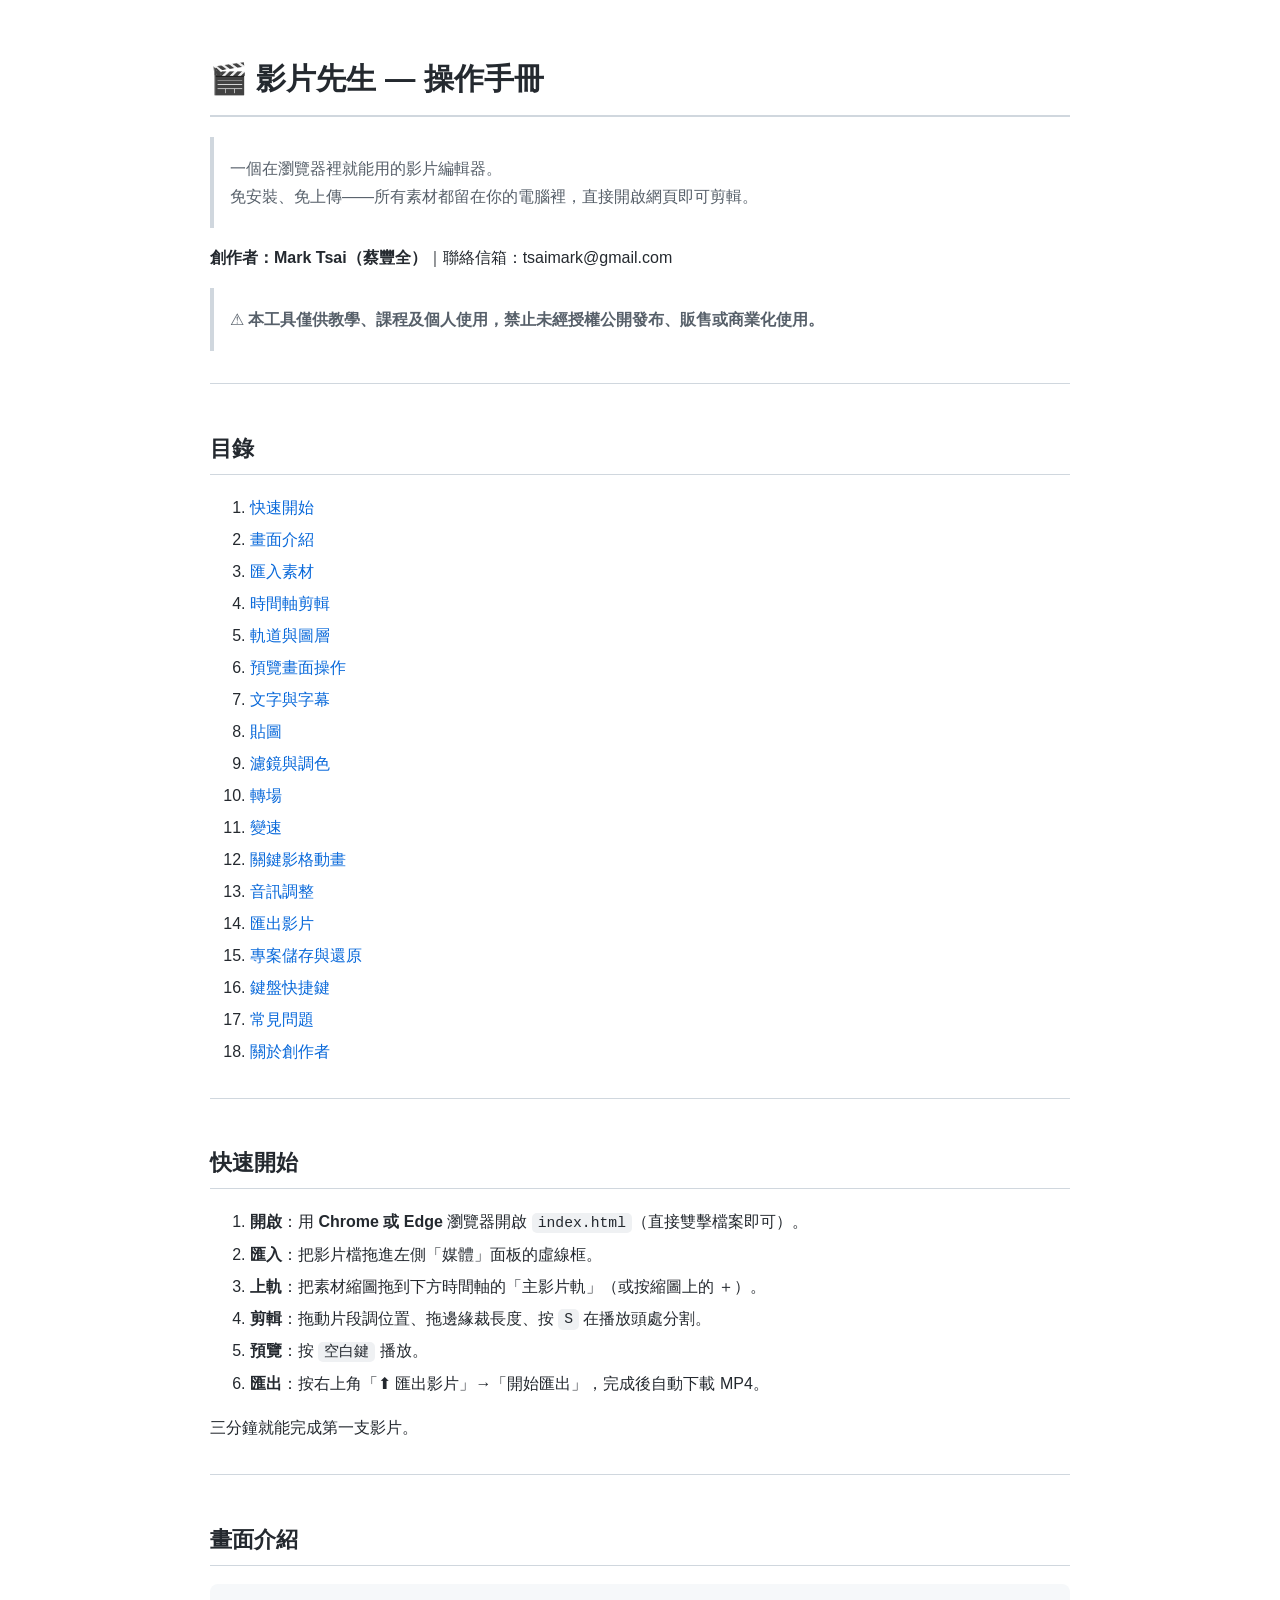
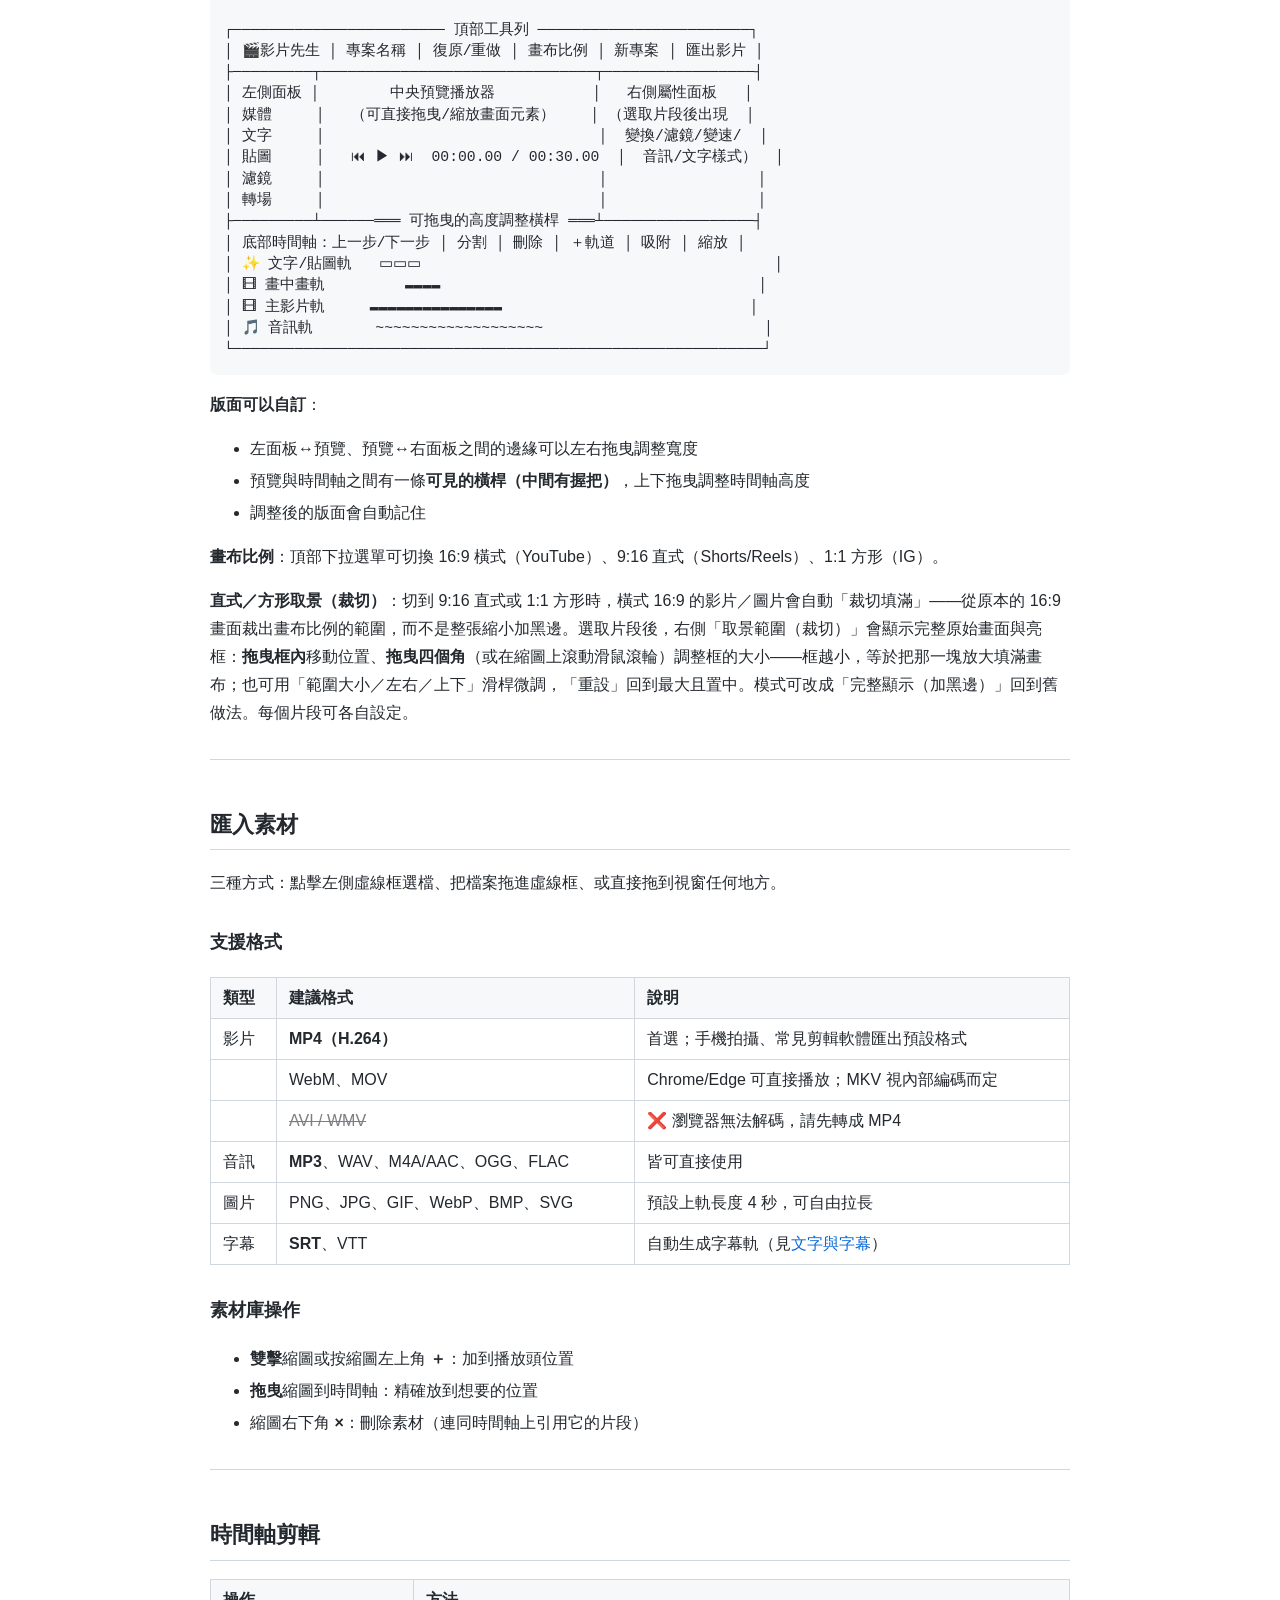
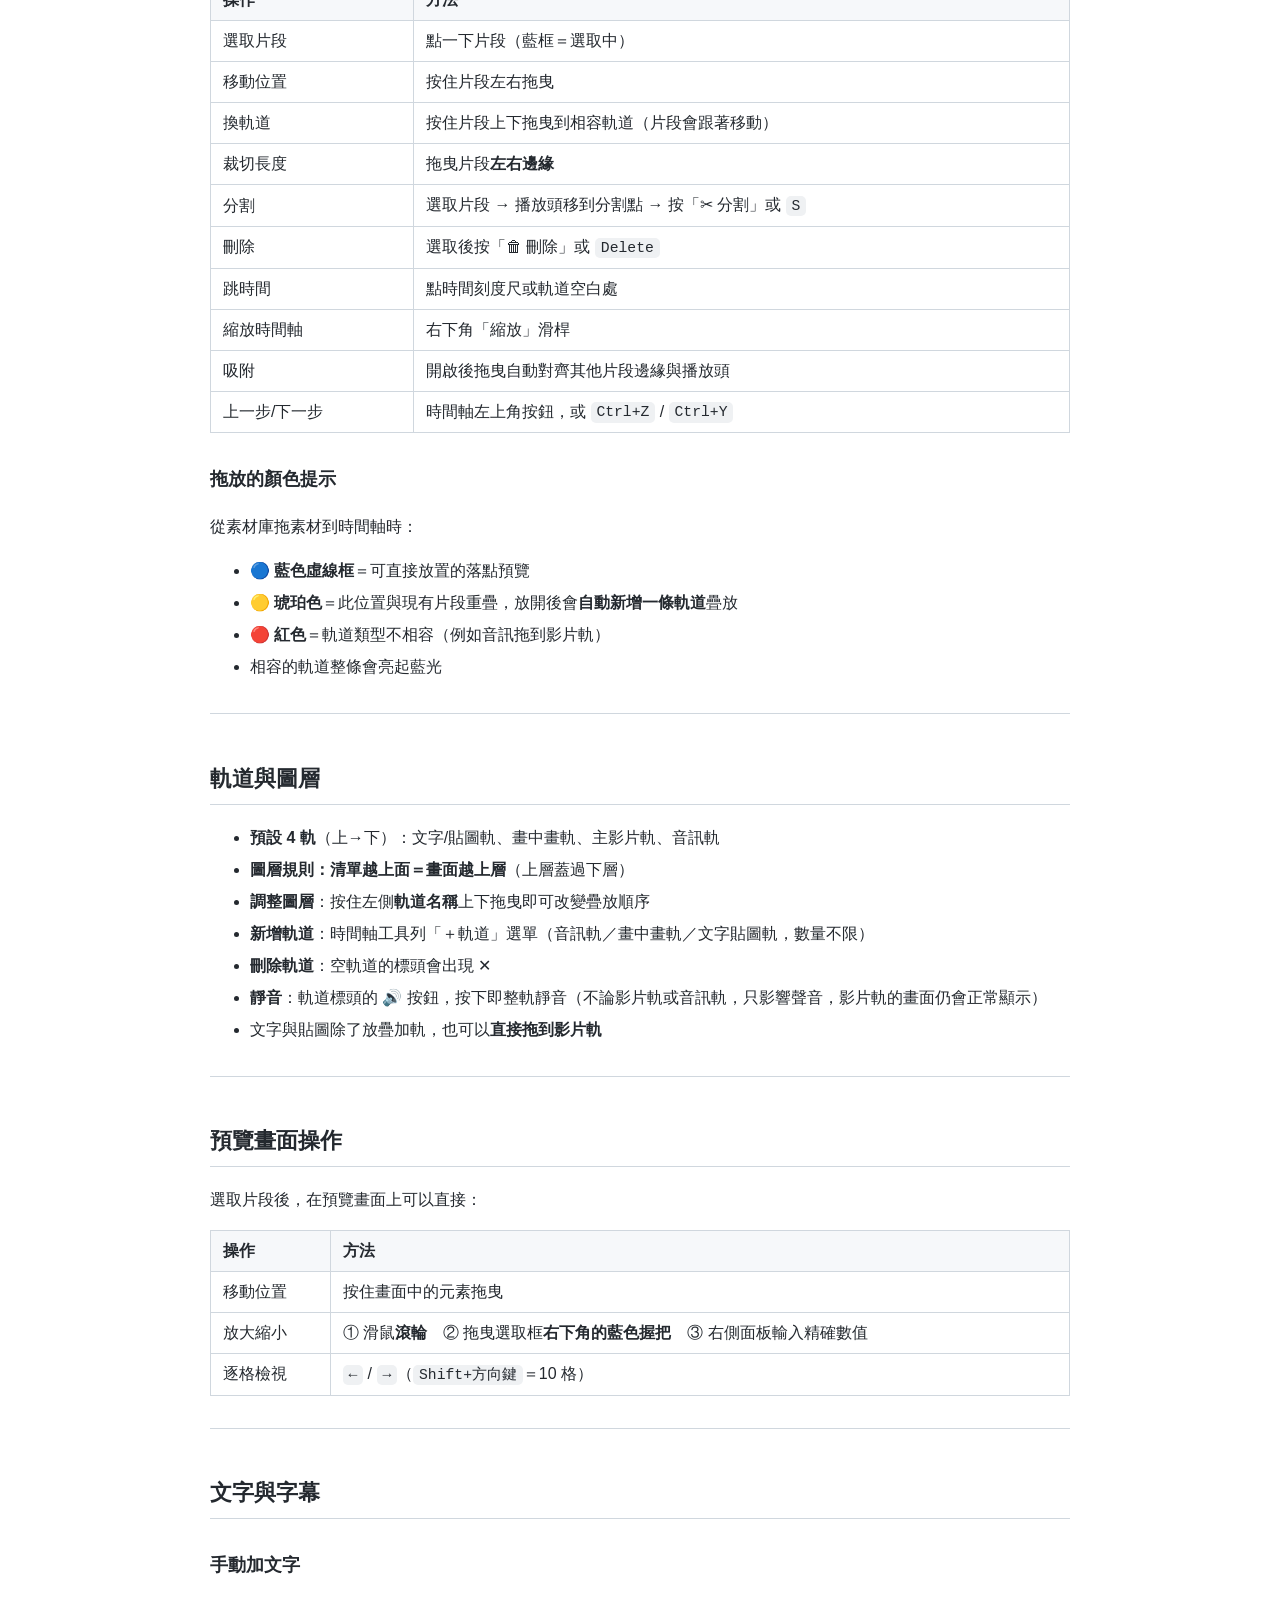
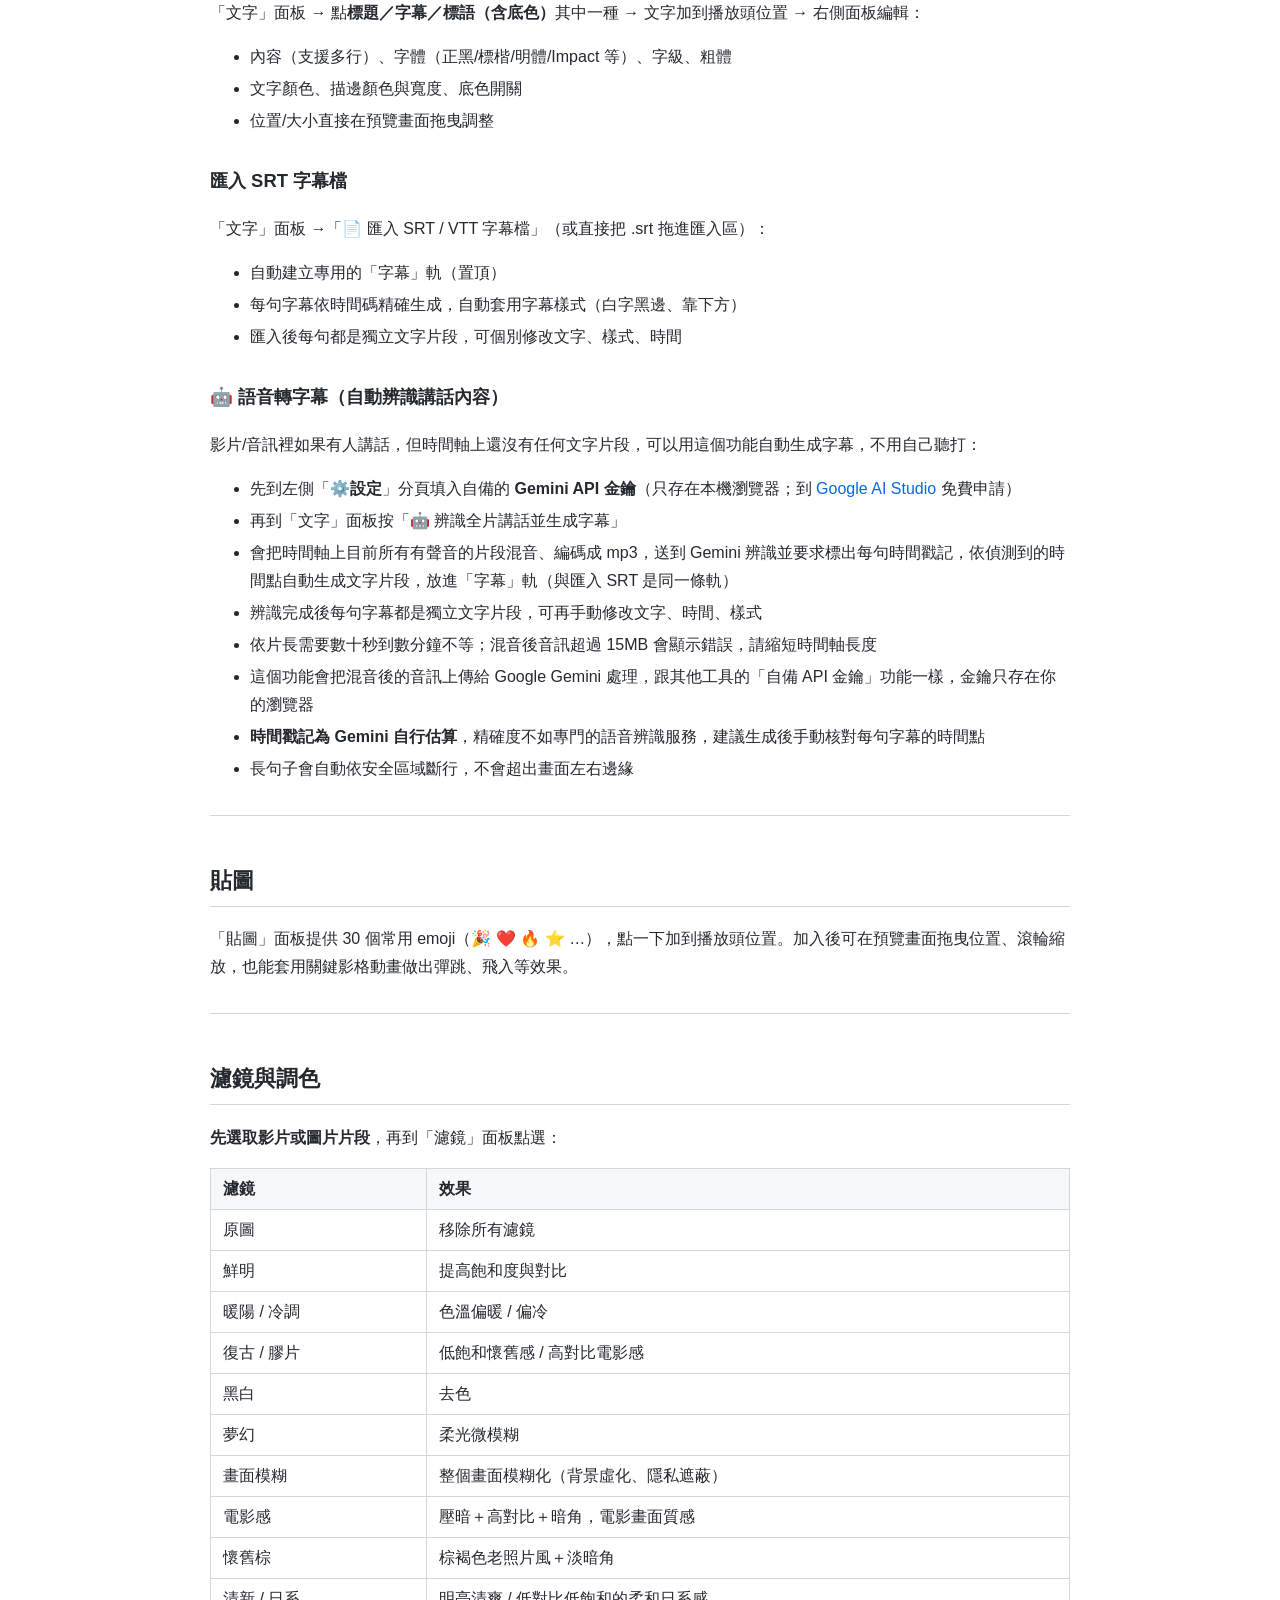
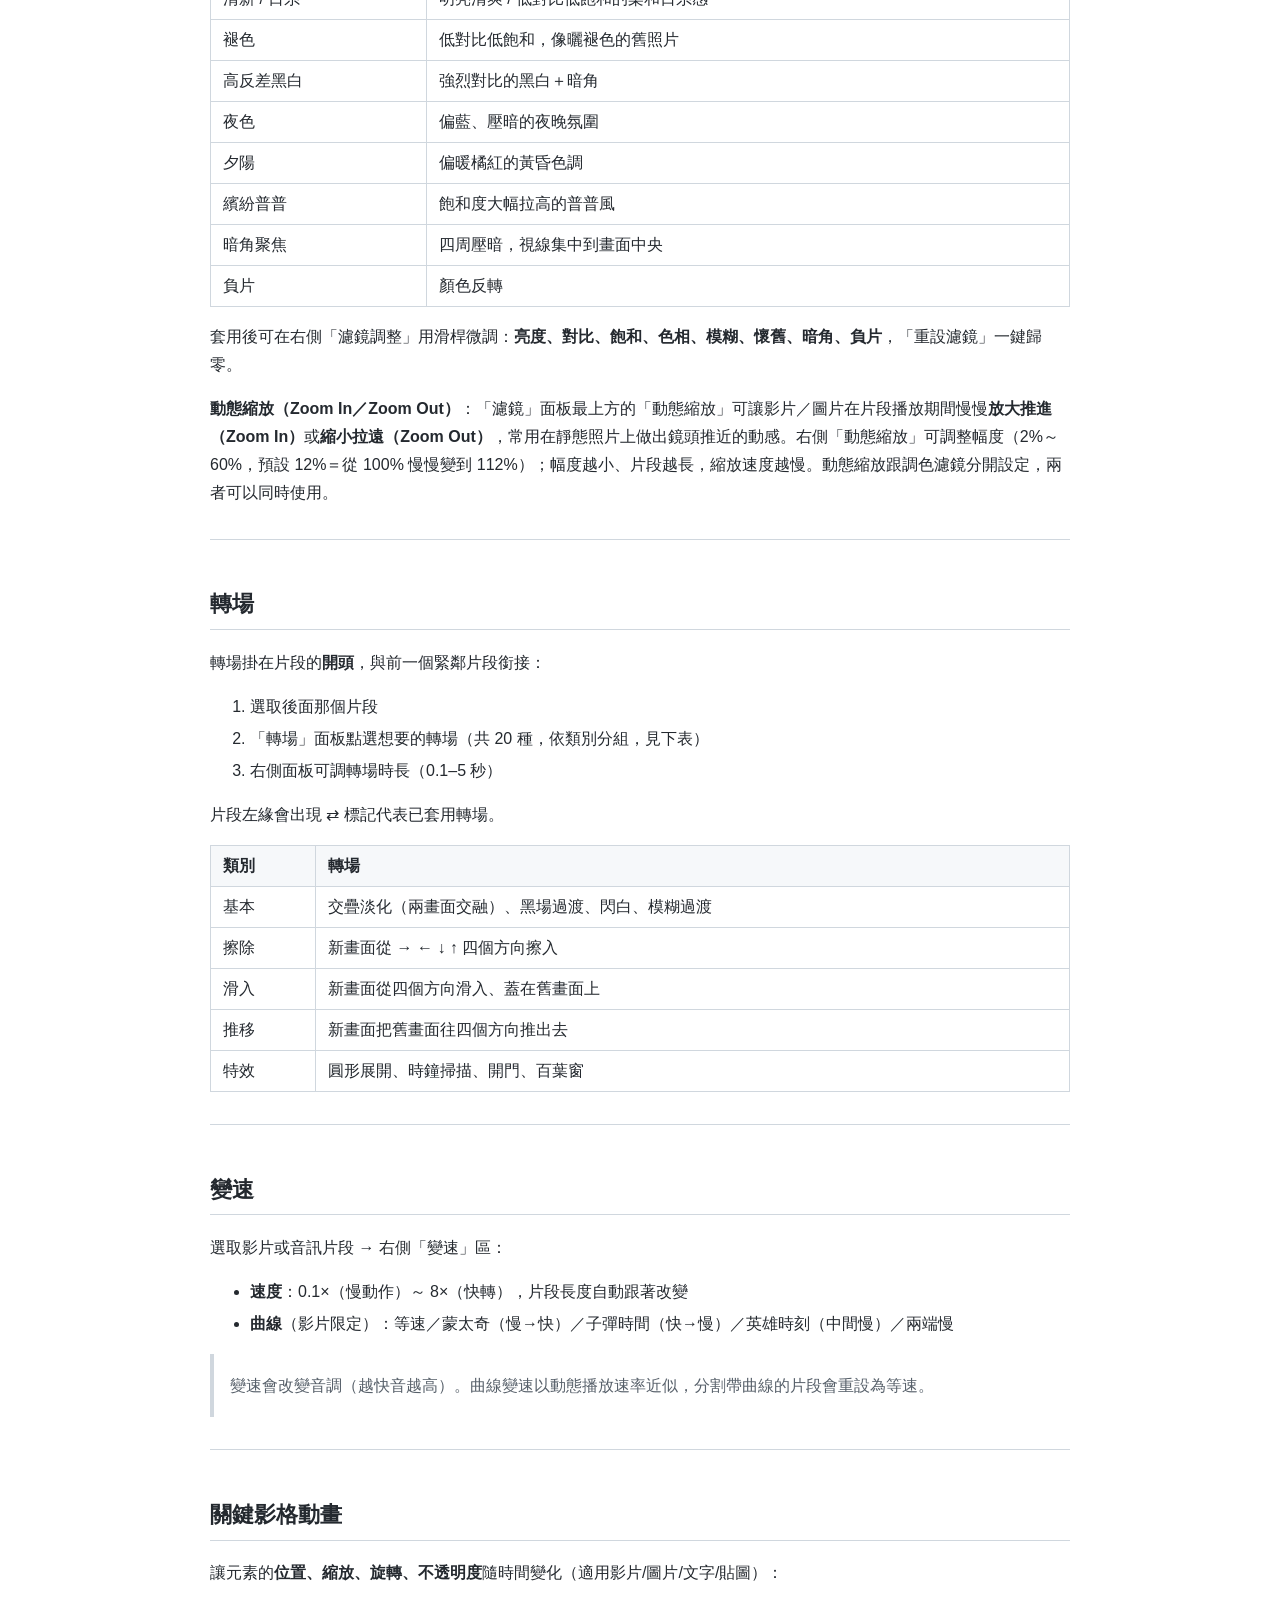
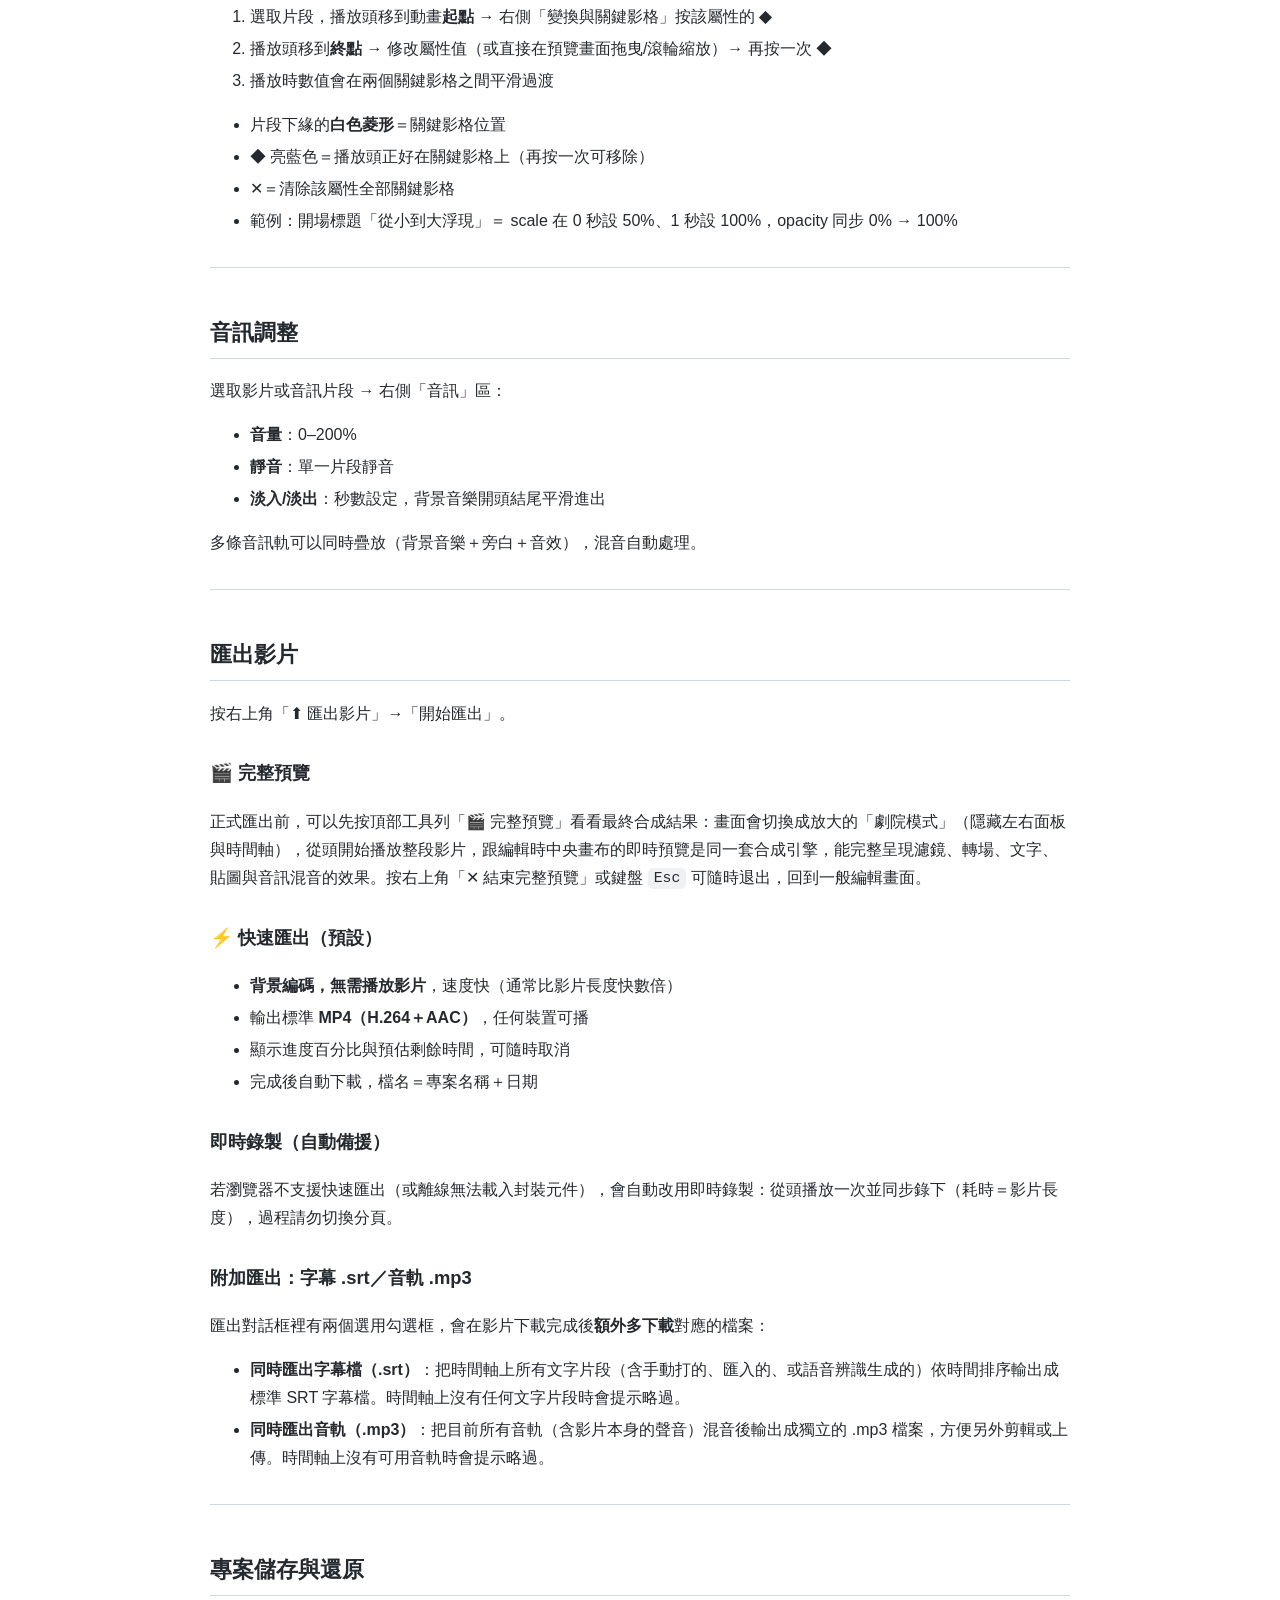
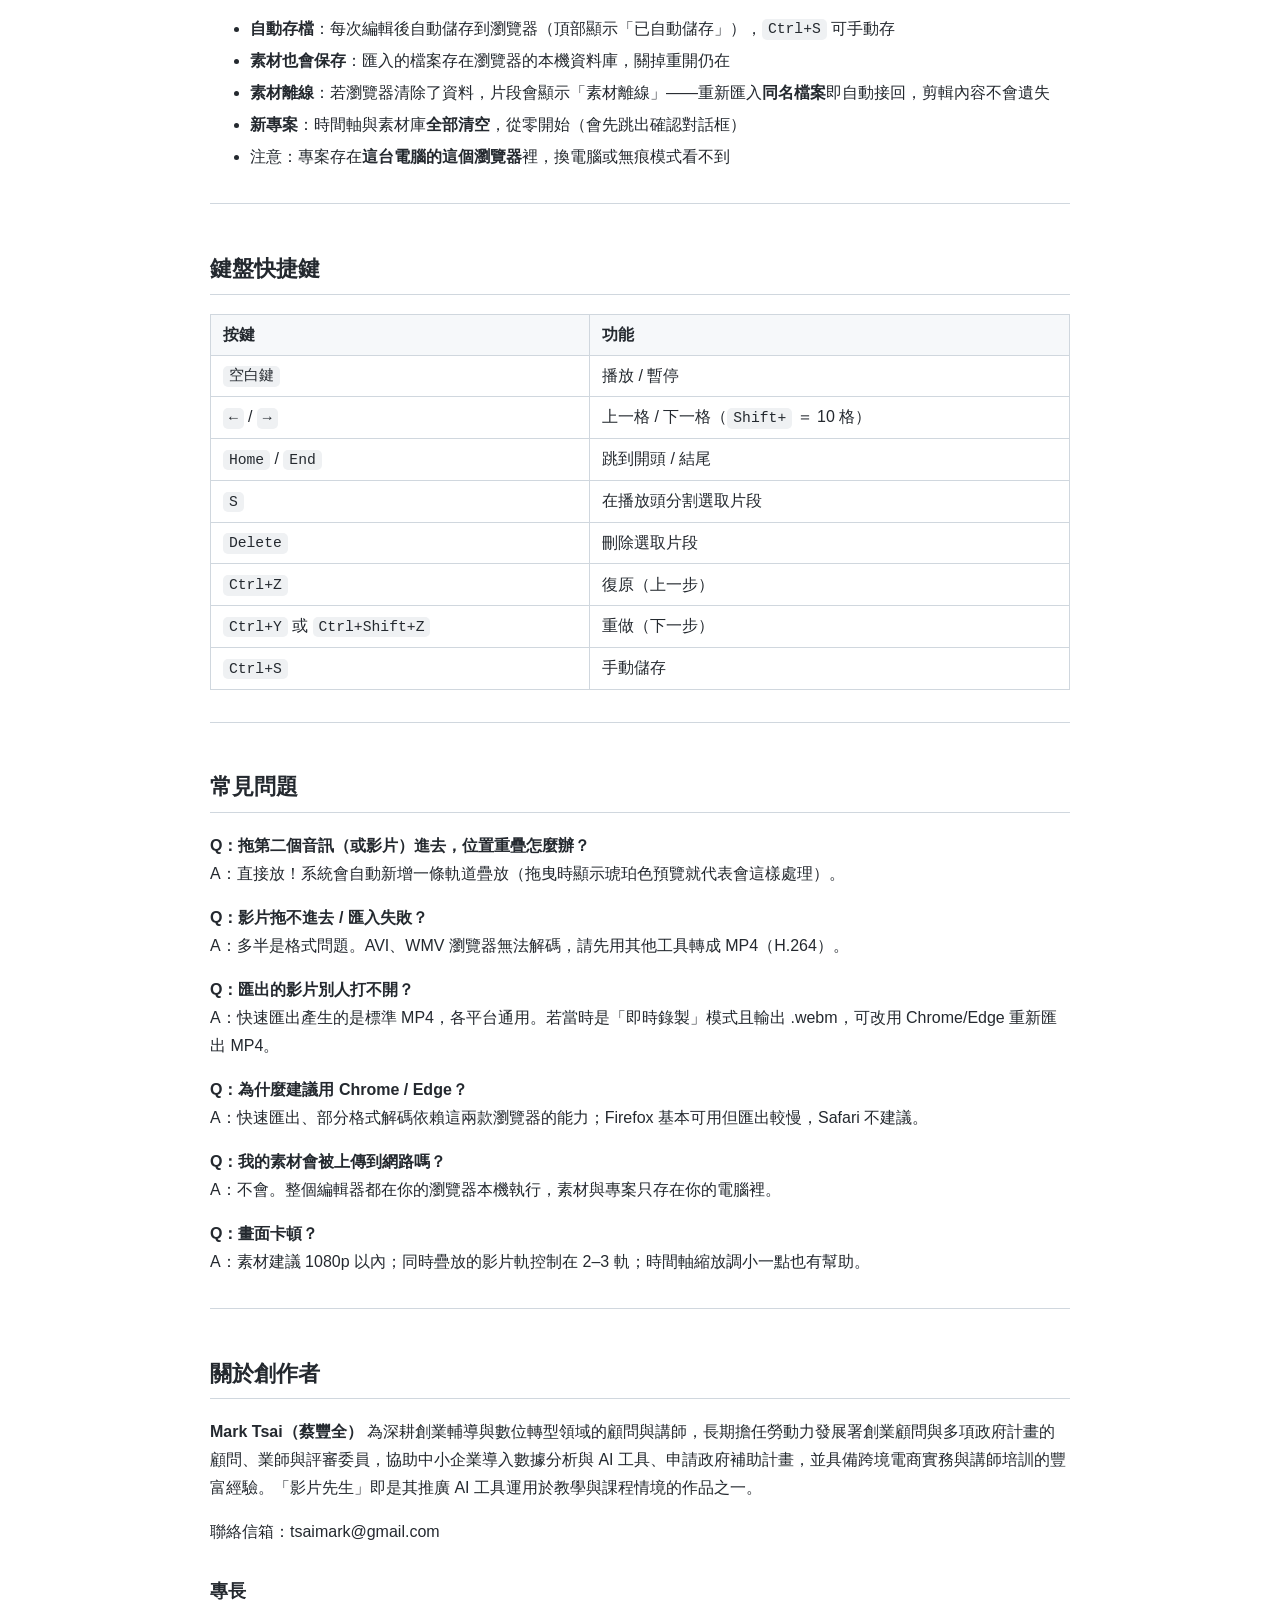
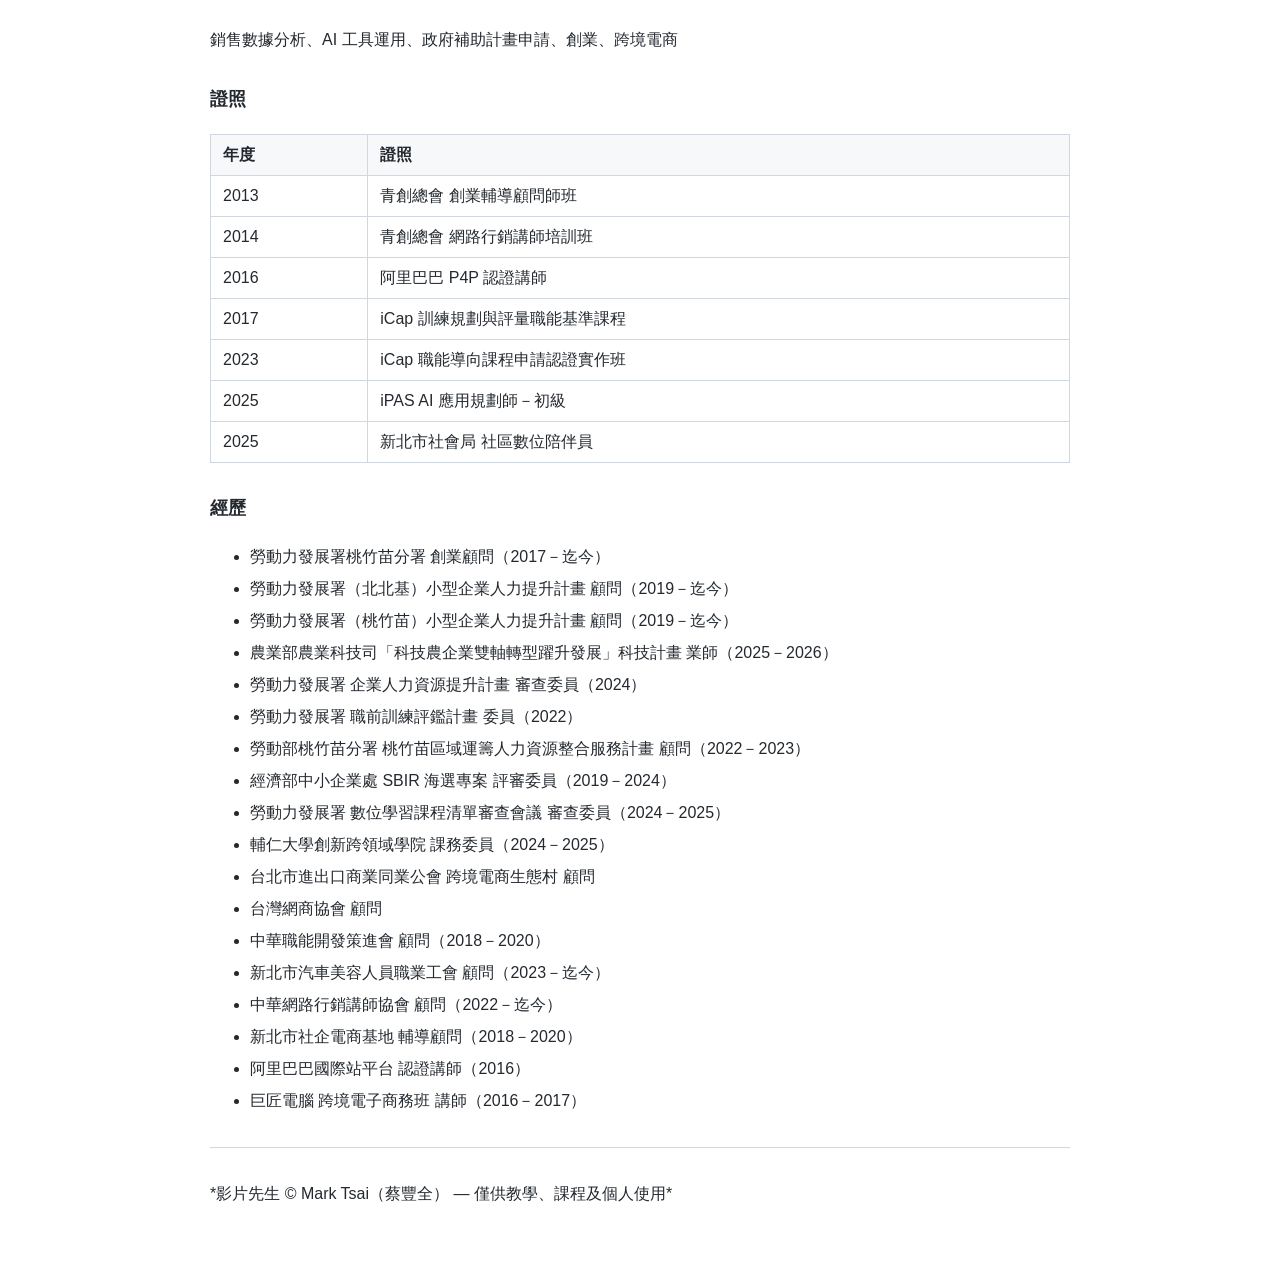
<file: manual.html>
<!DOCTYPE html>
<html lang="zh-Hant">
<head>
<meta charset="UTF-8">
<meta name="viewport" content="width=device-width, initial-scale=1">
<title>影片先生 — 操作手冊</title>
<style>
:root{color-scheme:light dark}
body{font-family:"Microsoft JhengHei","Noto Sans TC",sans-serif;line-height:1.75;
  max-width:860px;margin:0 auto;padding:32px 20px 60px;color:#24292f;background:#fff}
@media (prefers-color-scheme:dark){body{color:#e6edf3;background:#0d1117}
  table th{background:#21262d}code{background:#343942}pre{background:#161b22}
  blockquote{border-color:#3b434b;color:#9da7b3}hr{border-color:#30363d}
  table td,table th{border-color:#30363d}a{color:#58a6ff}}
h1{font-size:1.9em;border-bottom:2px solid #d0d7de;padding-bottom:.3em}
h2{font-size:1.4em;border-bottom:1px solid #d0d7de;padding-bottom:.25em;margin-top:2em}
h3{font-size:1.15em;margin-top:1.6em}
a{color:#0969da;text-decoration:none}a:hover{text-decoration:underline}
code{background:#eff1f3;padding:.15em .4em;border-radius:5px;font-size:.92em;
  font-family:Consolas,monospace}
pre{background:#f6f8fa;padding:14px;border-radius:8px;overflow-x:auto;line-height:1.45}
pre code{background:none;padding:0}
blockquote{border-left:4px solid #d0d7de;margin:0;padding:.1em 1em;color:#57606a}
table{border-collapse:collapse;width:100%;margin:1em 0}
table td,table th{border:1px solid #d0d7de;padding:6px 12px;text-align:left}
table th{background:#f6f8fa}
hr{border:none;border-top:1px solid #d0d7de;margin:2em 0}
del{opacity:.6}
li{margin:.25em 0}
</style>
</head>
<body>
<h1 id="-影片先生--操作手冊">🎬 影片先生 — 操作手冊</h1>
<blockquote><p>一個在瀏覽器裡就能用的影片編輯器。<br>免安裝、免上傳——所有素材都留在你的電腦裡，直接開啟網頁即可剪輯。</p></blockquote>
<p><strong>創作者：Mark Tsai（蔡豐全）</strong>｜聯絡信箱：tsaimark@gmail.com</p>
<blockquote><p>⚠ <strong>本工具僅供教學、課程及個人使用，禁止未經授權公開發布、販售或商業化使用。</strong></p></blockquote>
<hr>
<h2 id="目錄">目錄</h2>
<ol>
<li><a href="#快速開始">快速開始</a></li>
<li><a href="#畫面介紹">畫面介紹</a></li>
<li><a href="#匯入素材">匯入素材</a></li>
<li><a href="#時間軸剪輯">時間軸剪輯</a></li>
<li><a href="#軌道與圖層">軌道與圖層</a></li>
<li><a href="#預覽畫面操作">預覽畫面操作</a></li>
<li><a href="#文字與字幕">文字與字幕</a></li>
<li><a href="#貼圖">貼圖</a></li>
<li><a href="#濾鏡與調色">濾鏡與調色</a></li>
<li><a href="#轉場">轉場</a></li>
<li><a href="#變速">變速</a></li>
<li><a href="#關鍵影格動畫">關鍵影格動畫</a></li>
<li><a href="#音訊調整">音訊調整</a></li>
<li><a href="#匯出影片">匯出影片</a></li>
<li><a href="#專案儲存與還原">專案儲存與還原</a></li>
<li><a href="#鍵盤快捷鍵">鍵盤快捷鍵</a></li>
<li><a href="#常見問題">常見問題</a></li>
<li><a href="#關於創作者">關於創作者</a></li>
</ol>
<hr>
<h2 id="快速開始">快速開始</h2>
<ol>
<li><strong>開啟</strong>：用 <strong>Chrome 或 Edge</strong> 瀏覽器開啟 <code>index.html</code>（直接雙擊檔案即可）。</li>
<li><strong>匯入</strong>：把影片檔拖進左側「媒體」面板的虛線框。</li>
<li><strong>上軌</strong>：把素材縮圖拖到下方時間軸的「主影片軌」（或按縮圖上的 ＋）。</li>
<li><strong>剪輯</strong>：拖動片段調位置、拖邊緣裁長度、按 <code>S</code> 在播放頭處分割。</li>
<li><strong>預覽</strong>：按 <code>空白鍵</code> 播放。</li>
<li><strong>匯出</strong>：按右上角「⬆ 匯出影片」→「開始匯出」，完成後自動下載 MP4。</li>
</ol>
<p>三分鐘就能完成第一支影片。</p>
<hr>
<h2 id="畫面介紹">畫面介紹</h2>
<pre><code>
┌──────────────────────── 頂部工具列 ────────────────────────┐
│ 🎬影片先生 │ 專案名稱 │ 復原/重做 │ 畫布比例 │ 新專案 │ 匯出影片 │
├─────────┬───────────────────────────────┬─────────────────┤
│ 左側面板 │        中央預覽播放器           │   右側屬性面板   │
│ 媒體     │   （可直接拖曳/縮放畫面元素）    │ （選取片段後出現  │
│ 文字     │                               │  變換/濾鏡/變速/  │
│ 貼圖     │   ⏮ ▶ ⏭  00:00.00 / 00:30.00  │  音訊/文字樣式）  │
│ 濾鏡     │                               │                 │
│ 轉場     │                               │                 │
├─────────┴──────═══ 可拖曳的高度調整橫桿 ═══┴─────────────────┤
│ 底部時間軸：上一步/下一步 │ 分割 │ 刪除 │ ＋軌道 │ 吸附 │ 縮放 │
│ ✨ 文字/貼圖軌   ▭▭▭                                        │
│ 🎞 畫中畫軌         ▬▬▬▬                                    │
│ 🎞 主影片軌     ▬▬▬▬▬▬▬▬▬▬▬▬▬▬▬                            │
│ 🎵 音訊軌       ~~~~~~~~~~~~~~~~~~~                         │
└────────────────────────────────────────────────────────────┘
</code></pre>
<p><strong>版面可以自訂</strong>：</p>
<ul>
<li>左面板↔預覽、預覽↔右面板之間的邊緣可以左右拖曳調整寬度</li>
<li>預覽與時間軸之間有一條<strong>可見的橫桿（中間有握把）</strong>，上下拖曳調整時間軸高度</li>
<li>調整後的版面會自動記住</li>
</ul>
<p><strong>畫布比例</strong>：頂部下拉選單可切換 16:9 橫式（YouTube）、9:16 直式（Shorts/Reels）、1:1 方形（IG）。</p>
<p><strong>直式／方形取景（裁切）</strong>：切到 9:16 直式或 1:1 方形時，橫式 16:9 的影片／圖片會自動「裁切填滿」——從原本的 16:9 畫面裁出畫布比例的範圍，而不是整張縮小加黑邊。選取片段後，右側「取景範圍（裁切）」會顯示完整原始畫面與亮框：<strong>拖曳框內</strong>移動位置、<strong>拖曳四個角</strong>（或在縮圖上滾動滑鼠滾輪）調整框的大小——框越小，等於把那一塊放大填滿畫布；也可用「範圍大小／左右／上下」滑桿微調，「重設」回到最大且置中。模式可改成「完整顯示（加黑邊）」回到舊做法。每個片段可各自設定。</p>
<hr>
<h2 id="匯入素材">匯入素材</h2>
<p>三種方式：點擊左側虛線框選檔、把檔案拖進虛線框、或直接拖到視窗任何地方。</p>
<h3 id="支援格式">支援格式</h3>
<table>
<thead><tr><th>類型</th><th>建議格式</th><th>說明</th></tr></thead>
<tbody>
<tr><td>影片</td><td><strong>MP4（H.264）</strong></td><td>首選；手機拍攝、常見剪輯軟體匯出預設格式</td></tr>
<tr><td></td><td>WebM、MOV</td><td>Chrome/Edge 可直接播放；MKV 視內部編碼而定</td></tr>
<tr><td></td><td><del>AVI / WMV</del></td><td>❌ 瀏覽器無法解碼，請先轉成 MP4</td></tr>
<tr><td>音訊</td><td><strong>MP3</strong>、WAV、M4A/AAC、OGG、FLAC</td><td>皆可直接使用</td></tr>
<tr><td>圖片</td><td>PNG、JPG、GIF、WebP、BMP、SVG</td><td>預設上軌長度 4 秒，可自由拉長</td></tr>
<tr><td>字幕</td><td><strong>SRT</strong>、VTT</td><td>自動生成字幕軌（見<a href="#文字與字幕">文字與字幕</a>）</td></tr>
</tbody></table>
<h3 id="素材庫操作">素材庫操作</h3>
<ul>
<li><strong>雙擊</strong>縮圖或按縮圖左上角 <strong>＋</strong>：加到播放頭位置</li>
<li><strong>拖曳</strong>縮圖到時間軸：精確放到想要的位置</li>
<li>縮圖右下角 <strong>×</strong>：刪除素材（連同時間軸上引用它的片段）</li>
</ul>
<hr>
<h2 id="時間軸剪輯">時間軸剪輯</h2>
<table>
<thead><tr><th>操作</th><th>方法</th></tr></thead>
<tbody>
<tr><td>選取片段</td><td>點一下片段（藍框＝選取中）</td></tr>
<tr><td>移動位置</td><td>按住片段左右拖曳</td></tr>
<tr><td>換軌道</td><td>按住片段上下拖曳到相容軌道（片段會跟著移動）</td></tr>
<tr><td>裁切長度</td><td>拖曳片段<strong>左右邊緣</strong></td></tr>
<tr><td>分割</td><td>選取片段 → 播放頭移到分割點 → 按「✂ 分割」或 <code>S</code></td></tr>
<tr><td>刪除</td><td>選取後按「🗑 刪除」或 <code>Delete</code></td></tr>
<tr><td>跳時間</td><td>點時間刻度尺或軌道空白處</td></tr>
<tr><td>縮放時間軸</td><td>右下角「縮放」滑桿</td></tr>
<tr><td>吸附</td><td>開啟後拖曳自動對齊其他片段邊緣與播放頭</td></tr>
<tr><td>上一步/下一步</td><td>時間軸左上角按鈕，或 <code>Ctrl+Z</code> / <code>Ctrl+Y</code></td></tr>
</tbody></table>
<h3 id="拖放的顏色提示">拖放的顏色提示</h3>
<p>從素材庫拖素材到時間軸時：</p>
<ul>
<li>🔵 <strong>藍色虛線框</strong>＝可直接放置的落點預覽</li>
<li>🟡 <strong>琥珀色</strong>＝此位置與現有片段重疊，放開後會<strong>自動新增一條軌道</strong>疊放</li>
<li>🔴 <strong>紅色</strong>＝軌道類型不相容（例如音訊拖到影片軌）</li>
<li>相容的軌道整條會亮起藍光</li>
</ul>
<hr>
<h2 id="軌道與圖層">軌道與圖層</h2>
<ul>
<li><strong>預設 4 軌</strong>（上→下）：文字/貼圖軌、畫中畫軌、主影片軌、音訊軌</li>
<li><strong>圖層規則：清單越上面＝畫面越上層</strong>（上層蓋過下層）</li>
<li><strong>調整圖層</strong>：按住左側<strong>軌道名稱</strong>上下拖曳即可改變疊放順序</li>
<li><strong>新增軌道</strong>：時間軸工具列「＋軌道」選單（音訊軌／畫中畫軌／文字貼圖軌，數量不限）</li>
<li><strong>刪除軌道</strong>：空軌道的標頭會出現 ✕</li>
<li><strong>靜音</strong>：軌道標頭的 🔊 按鈕，按下即整軌靜音（不論影片軌或音訊軌，只影響聲音，影片軌的畫面仍會正常顯示）</li>
<li>文字與貼圖除了放疊加軌，也可以<strong>直接拖到影片軌</strong></li>
</ul>
<hr>
<h2 id="預覽畫面操作">預覽畫面操作</h2>
<p>選取片段後，在預覽畫面上可以直接：</p>
<table>
<thead><tr><th>操作</th><th>方法</th></tr></thead>
<tbody>
<tr><td>移動位置</td><td>按住畫面中的元素拖曳</td></tr>
<tr><td>放大縮小</td><td>① 滑鼠<strong>滾輪</strong>　② 拖曳選取框<strong>右下角的藍色握把</strong>　③ 右側面板輸入精確數值</td></tr>
<tr><td>逐格檢視</td><td><code>←</code> / <code>→</code>（<code>Shift+方向鍵</code>＝10 格）</td></tr>
</tbody></table>
<hr>
<h2 id="文字與字幕">文字與字幕</h2>
<h3 id="手動加文字">手動加文字</h3>
<p>「文字」面板 → 點<strong>標題／字幕／標語（含底色）</strong>其中一種 → 文字加到播放頭位置 → 右側面板編輯：</p>
<ul>
<li>內容（支援多行）、字體（正黑/標楷/明體/Impact 等）、字級、粗體</li>
<li>文字顏色、描邊顏色與寬度、底色開關</li>
<li>位置/大小直接在預覽畫面拖曳調整</li>
</ul>
<h3 id="匯入-srt-字幕檔">匯入 SRT 字幕檔</h3>
<p>「文字」面板 →「📄 匯入 SRT / VTT 字幕檔」（或直接把 .srt 拖進匯入區）：</p>
<ul>
<li>自動建立專用的「字幕」軌（置頂）</li>
<li>每句字幕依時間碼精確生成，自動套用字幕樣式（白字黑邊、靠下方）</li>
<li>匯入後每句都是獨立文字片段，可個別修改文字、樣式、時間</li>
</ul>
<h3 id="-語音轉字幕自動辨識講話內容">🤖 語音轉字幕（自動辨識講話內容）</h3>
<p>影片/音訊裡如果有人講話，但時間軸上還沒有任何文字片段，可以用這個功能自動生成字幕，不用自己聽打：</p>
<ul>
<li>先到左側「<strong>⚙️設定</strong>」分頁填入自備的 <strong>Gemini API 金鑰</strong>（只存在本機瀏覽器；到 <a href="https://aistudio.google.com/apikey">Google AI Studio</a> 免費申請）</li>
<li>再到「文字」面板按「🤖 辨識全片講話並生成字幕」</li>
<li>會把時間軸上目前所有有聲音的片段混音、編碼成 mp3，送到 Gemini 辨識並要求標出每句時間戳記，依偵測到的時間點自動生成文字片段，放進「字幕」軌（與匯入 SRT 是同一條軌）</li>
<li>辨識完成後每句字幕都是獨立文字片段，可再手動修改文字、時間、樣式</li>
<li>依片長需要數十秒到數分鐘不等；混音後音訊超過 15MB 會顯示錯誤，請縮短時間軸長度</li>
<li>這個功能會把混音後的音訊上傳給 Google Gemini 處理，跟其他工具的「自備 API 金鑰」功能一樣，金鑰只存在你的瀏覽器</li>
<li><strong>時間戳記為 Gemini 自行估算</strong>，精確度不如專門的語音辨識服務，建議生成後手動核對每句字幕的時間點</li>
<li>長句子會自動依安全區域斷行，不會超出畫面左右邊緣</li>
</ul>
<hr>
<h2 id="貼圖">貼圖</h2>
<p>「貼圖」面板提供 30 個常用 emoji（🎉 ❤️ 🔥 ⭐ …），點一下加到播放頭位置。加入後可在預覽畫面拖曳位置、滾輪縮放，也能套用關鍵影格動畫做出彈跳、飛入等效果。</p>
<hr>
<h2 id="濾鏡與調色">濾鏡與調色</h2>
<p><strong>先選取影片或圖片片段</strong>，再到「濾鏡」面板點選：</p>
<table>
<thead><tr><th>濾鏡</th><th>效果</th></tr></thead>
<tbody>
<tr><td>原圖</td><td>移除所有濾鏡</td></tr>
<tr><td>鮮明</td><td>提高飽和度與對比</td></tr>
<tr><td>暖陽 / 冷調</td><td>色溫偏暖 / 偏冷</td></tr>
<tr><td>復古 / 膠片</td><td>低飽和懷舊感 / 高對比電影感</td></tr>
<tr><td>黑白</td><td>去色</td></tr>
<tr><td>夢幻</td><td>柔光微模糊</td></tr>
<tr><td>畫面模糊</td><td>整個畫面模糊化（背景虛化、隱私遮蔽）</td></tr>
<tr><td>電影感</td><td>壓暗＋高對比＋暗角，電影畫面質感</td></tr>
<tr><td>懷舊棕</td><td>棕褐色老照片風＋淡暗角</td></tr>
<tr><td>清新 / 日系</td><td>明亮清爽 / 低對比低飽和的柔和日系感</td></tr>
<tr><td>褪色</td><td>低對比低飽和，像曬褪色的舊照片</td></tr>
<tr><td>高反差黑白</td><td>強烈對比的黑白＋暗角</td></tr>
<tr><td>夜色</td><td>偏藍、壓暗的夜晚氛圍</td></tr>
<tr><td>夕陽</td><td>偏暖橘紅的黃昏色調</td></tr>
<tr><td>繽紛普普</td><td>飽和度大幅拉高的普普風</td></tr>
<tr><td>暗角聚焦</td><td>四周壓暗，視線集中到畫面中央</td></tr>
<tr><td>負片</td><td>顏色反轉</td></tr>
</tbody></table>
<p>套用後可在右側「濾鏡調整」用滑桿微調：<strong>亮度、對比、飽和、色相、模糊、懷舊、暗角、負片</strong>，「重設濾鏡」一鍵歸零。</p>
<p><strong>動態縮放（Zoom In／Zoom Out）</strong>：「濾鏡」面板最上方的「動態縮放」可讓影片／圖片在片段播放期間慢慢<strong>放大推進（Zoom In）</strong>或<strong>縮小拉遠（Zoom Out）</strong>，常用在靜態照片上做出鏡頭推近的動感。右側「動態縮放」可調整幅度（2%～60%，預設 12%＝從 100% 慢慢變到 112%）；幅度越小、片段越長，縮放速度越慢。動態縮放跟調色濾鏡分開設定，兩者可以同時使用。</p>
<hr>
<h2 id="轉場">轉場</h2>
<p>轉場掛在片段的<strong>開頭</strong>，與前一個緊鄰片段銜接：</p>
<ol>
<li>選取後面那個片段</li>
<li>「轉場」面板點選想要的轉場（共 20 種，依類別分組，見下表）</li>
<li>右側面板可調轉場時長（0.1–5 秒）</li>
</ol>
<p>片段左緣會出現 ⇄ 標記代表已套用轉場。</p>
<table>
<thead><tr><th>類別</th><th>轉場</th></tr></thead>
<tbody>
<tr><td>基本</td><td>交疊淡化（兩畫面交融）、黑場過渡、閃白、模糊過渡</td></tr>
<tr><td>擦除</td><td>新畫面從 → ← ↓ ↑ 四個方向擦入</td></tr>
<tr><td>滑入</td><td>新畫面從四個方向滑入、蓋在舊畫面上</td></tr>
<tr><td>推移</td><td>新畫面把舊畫面往四個方向推出去</td></tr>
<tr><td>特效</td><td>圓形展開、時鐘掃描、開門、百葉窗</td></tr>
</tbody></table>
<hr>
<h2 id="變速">變速</h2>
<p>選取影片或音訊片段 → 右側「變速」區：</p>
<ul>
<li><strong>速度</strong>：0.1×（慢動作）～ 8×（快轉），片段長度自動跟著改變</li>
<li><strong>曲線</strong>（影片限定）：等速／蒙太奇（慢→快）／子彈時間（快→慢）／英雄時刻（中間慢）／兩端慢</li>
</ul>
<blockquote><p>變速會改變音調（越快音越高）。曲線變速以動態播放速率近似，分割帶曲線的片段會重設為等速。</p></blockquote>
<hr>
<h2 id="關鍵影格動畫">關鍵影格動畫</h2>
<p>讓元素的<strong>位置、縮放、旋轉、不透明度</strong>隨時間變化（適用影片/圖片/文字/貼圖）：</p>
<ol>
<li>選取片段，播放頭移到動畫<strong>起點</strong> → 右側「變換與關鍵影格」按該屬性的 <strong>◆</strong></li>
<li>播放頭移到<strong>終點</strong> → 修改屬性值（或直接在預覽畫面拖曳/滾輪縮放）→ 再按一次 ◆</li>
<li>播放時數值會在兩個關鍵影格之間平滑過渡</li>
</ol>
<ul>
<li>片段下緣的<strong>白色菱形</strong>＝關鍵影格位置</li>
<li>◆ 亮藍色＝播放頭正好在關鍵影格上（再按一次可移除）</li>
<li>✕＝清除該屬性全部關鍵影格</li>
<li>範例：開場標題「從小到大浮現」＝ scale 在 0 秒設 50%、1 秒設 100%，opacity 同步 0% → 100%</li>
</ul>
<hr>
<h2 id="音訊調整">音訊調整</h2>
<p>選取影片或音訊片段 → 右側「音訊」區：</p>
<ul>
<li><strong>音量</strong>：0–200%</li>
<li><strong>靜音</strong>：單一片段靜音</li>
<li><strong>淡入/淡出</strong>：秒數設定，背景音樂開頭結尾平滑進出</li>
</ul>
<p>多條音訊軌可以同時疊放（背景音樂＋旁白＋音效），混音自動處理。</p>
<hr>
<h2 id="匯出影片">匯出影片</h2>
<p>按右上角「⬆ 匯出影片」→「開始匯出」。</p>
<h3 id="-完整預覽">🎬 完整預覽</h3>
<p>正式匯出前，可以先按頂部工具列「🎬 完整預覽」看看最終合成結果：畫面會切換成放大的「劇院模式」（隱藏左右面板與時間軸），從頭開始播放整段影片，跟編輯時中央畫布的即時預覽是同一套合成引擎，能完整呈現濾鏡、轉場、文字、貼圖與音訊混音的效果。按右上角「✕ 結束完整預覽」或鍵盤 <code>Esc</code> 可隨時退出，回到一般編輯畫面。</p>
<h3 id="-快速匯出預設">⚡ 快速匯出（預設）</h3>
<ul>
<li><strong>背景編碼，無需播放影片</strong>，速度快（通常比影片長度快數倍）</li>
<li>輸出標準 <strong>MP4（H.264＋AAC）</strong>，任何裝置可播</li>
<li>顯示進度百分比與預估剩餘時間，可隨時取消</li>
<li>完成後自動下載，檔名＝專案名稱＋日期</li>
</ul>
<h3 id="即時錄製自動備援">即時錄製（自動備援）</h3>
<p>若瀏覽器不支援快速匯出（或離線無法載入封裝元件），會自動改用即時錄製：從頭播放一次並同步錄下（耗時＝影片長度），過程請勿切換分頁。</p>
<h3 id="附加匯出字幕-srt音軌-mp3">附加匯出：字幕 .srt／音軌 .mp3</h3>
<p>匯出對話框裡有兩個選用勾選框，會在影片下載完成後<strong>額外多下載</strong>對應的檔案：</p>
<ul>
<li><strong>同時匯出字幕檔（.srt）</strong>：把時間軸上所有文字片段（含手動打的、匯入的、或語音辨識生成的）依時間排序輸出成標準 SRT 字幕檔。時間軸上沒有任何文字片段時會提示略過。</li>
<li><strong>同時匯出音軌（.mp3）</strong>：把目前所有音軌（含影片本身的聲音）混音後輸出成獨立的 .mp3 檔案，方便另外剪輯或上傳。時間軸上沒有可用音軌時會提示略過。</li>
</ul>
<hr>
<h2 id="專案儲存與還原">專案儲存與還原</h2>
<ul>
<li><strong>自動存檔</strong>：每次編輯後自動儲存到瀏覽器（頂部顯示「已自動儲存」），<code>Ctrl+S</code> 可手動存</li>
<li><strong>素材也會保存</strong>：匯入的檔案存在瀏覽器的本機資料庫，關掉重開仍在</li>
<li><strong>素材離線</strong>：若瀏覽器清除了資料，片段會顯示「素材離線」——重新匯入<strong>同名檔案</strong>即自動接回，剪輯內容不會遺失</li>
<li><strong>新專案</strong>：時間軸與素材庫<strong>全部清空</strong>，從零開始（會先跳出確認對話框）</li>
<li>注意：專案存在<strong>這台電腦的這個瀏覽器</strong>裡，換電腦或無痕模式看不到</li>
</ul>
<hr>
<h2 id="鍵盤快捷鍵">鍵盤快捷鍵</h2>
<table>
<thead><tr><th>按鍵</th><th>功能</th></tr></thead>
<tbody>
<tr><td><code>空白鍵</code></td><td>播放 / 暫停</td></tr>
<tr><td><code>←</code> / <code>→</code></td><td>上一格 / 下一格（<code>Shift+</code> ＝ 10 格）</td></tr>
<tr><td><code>Home</code> / <code>End</code></td><td>跳到開頭 / 結尾</td></tr>
<tr><td><code>S</code></td><td>在播放頭分割選取片段</td></tr>
<tr><td><code>Delete</code></td><td>刪除選取片段</td></tr>
<tr><td><code>Ctrl+Z</code></td><td>復原（上一步）</td></tr>
<tr><td><code>Ctrl+Y</code> 或 <code>Ctrl+Shift+Z</code></td><td>重做（下一步）</td></tr>
<tr><td><code>Ctrl+S</code></td><td>手動儲存</td></tr>
</tbody></table>
<hr>
<h2 id="常見問題">常見問題</h2>
<p><strong>Q：拖第二個音訊（或影片）進去，位置重疊怎麼辦？</strong><br>A：直接放！系統會自動新增一條軌道疊放（拖曳時顯示琥珀色預覽就代表會這樣處理）。</p>
<p><strong>Q：影片拖不進去 / 匯入失敗？</strong><br>A：多半是格式問題。AVI、WMV 瀏覽器無法解碼，請先用其他工具轉成 MP4（H.264）。</p>
<p><strong>Q：匯出的影片別人打不開？</strong><br>A：快速匯出產生的是標準 MP4，各平台通用。若當時是「即時錄製」模式且輸出 .webm，可改用 Chrome/Edge 重新匯出 MP4。</p>
<p><strong>Q：為什麼建議用 Chrome / Edge？</strong><br>A：快速匯出、部分格式解碼依賴這兩款瀏覽器的能力；Firefox 基本可用但匯出較慢，Safari 不建議。</p>
<p><strong>Q：我的素材會被上傳到網路嗎？</strong><br>A：不會。整個編輯器都在你的瀏覽器本機執行，素材與專案只存在你的電腦裡。</p>
<p><strong>Q：畫面卡頓？</strong><br>A：素材建議 1080p 以內；同時疊放的影片軌控制在 2–3 軌；時間軸縮放調小一點也有幫助。</p>
<hr>
<h2 id="關於創作者">關於創作者</h2>
<p><strong>Mark Tsai（蔡豐全）</strong> 為深耕創業輔導與數位轉型領域的顧問與講師，長期擔任勞動力發展署創業顧問與多項政府計畫的顧問、業師與評審委員，協助中小企業導入數據分析與 AI 工具、申請政府補助計畫，並具備跨境電商實務與講師培訓的豐富經驗。「影片先生」即是其推廣 AI 工具運用於教學與課程情境的作品之一。</p>
<p>聯絡信箱：tsaimark@gmail.com</p>
<h3 id="專長">專長</h3>
<p>銷售數據分析、AI 工具運用、政府補助計畫申請、創業、跨境電商</p>
<h3 id="證照">證照</h3>
<table>
<thead><tr><th>年度</th><th>證照</th></tr></thead>
<tbody>
<tr><td>2013</td><td>青創總會 創業輔導顧問師班</td></tr>
<tr><td>2014</td><td>青創總會 網路行銷講師培訓班</td></tr>
<tr><td>2016</td><td>阿里巴巴 P4P 認證講師</td></tr>
<tr><td>2017</td><td>iCap 訓練規劃與評量職能基準課程</td></tr>
<tr><td>2023</td><td>iCap 職能導向課程申請認證實作班</td></tr>
<tr><td>2025</td><td>iPAS AI 應用規劃師－初級</td></tr>
<tr><td>2025</td><td>新北市社會局 社區數位陪伴員</td></tr>
</tbody></table>
<h3 id="經歷">經歷</h3>
<ul>
<li>勞動力發展署桃竹苗分署 創業顧問（2017－迄今）</li>
<li>勞動力發展署（北北基）小型企業人力提升計畫 顧問（2019－迄今）</li>
<li>勞動力發展署（桃竹苗）小型企業人力提升計畫 顧問（2019－迄今）</li>
<li>農業部農業科技司「科技農企業雙軸轉型躍升發展」科技計畫 業師（2025－2026）</li>
<li>勞動力發展署 企業人力資源提升計畫 審查委員（2024）</li>
<li>勞動力發展署 職前訓練評鑑計畫 委員（2022）</li>
<li>勞動部桃竹苗分署 桃竹苗區域運籌人力資源整合服務計畫 顧問（2022－2023）</li>
<li>經濟部中小企業處 SBIR 海選專案 評審委員（2019－2024）</li>
<li>勞動力發展署 數位學習課程清單審查會議 審查委員（2024－2025）</li>
<li>輔仁大學創新跨領域學院 課務委員（2024－2025）</li>
<li>台北市進出口商業同業公會 跨境電商生態村 顧問</li>
<li>台灣網商協會 顧問</li>
<li>中華職能開發策進會 顧問（2018－2020）</li>
<li>新北市汽車美容人員職業工會 顧問（2023－迄今）</li>
<li>中華網路行銷講師協會 顧問（2022－迄今）</li>
<li>新北市社企電商基地 輔導顧問（2018－2020）</li>
<li>阿里巴巴國際站平台 認證講師（2016）</li>
<li>巨匠電腦 跨境電子商務班 講師（2016－2017）</li>
</ul>
<hr>
<p>*影片先生 © Mark Tsai（蔡豐全） — 僅供教學、課程及個人使用*</p>
</body>
</html>
</file>
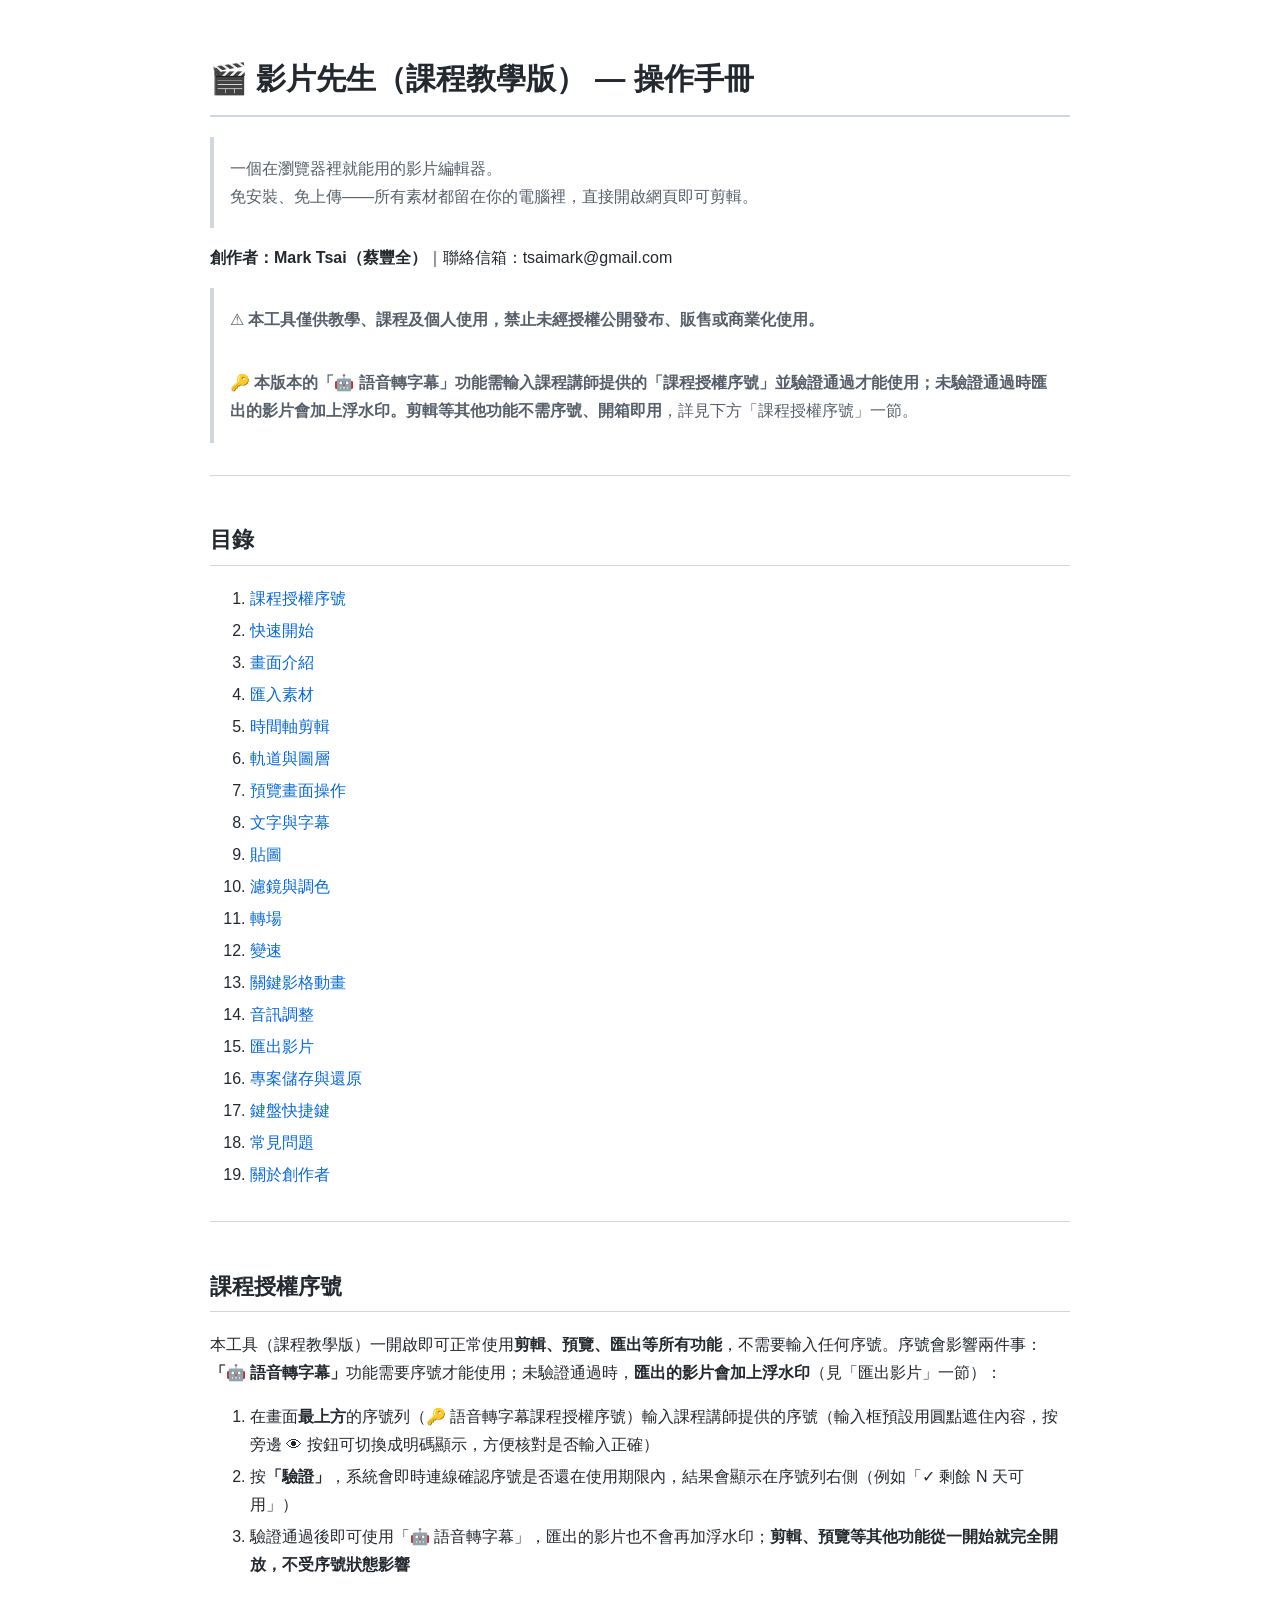
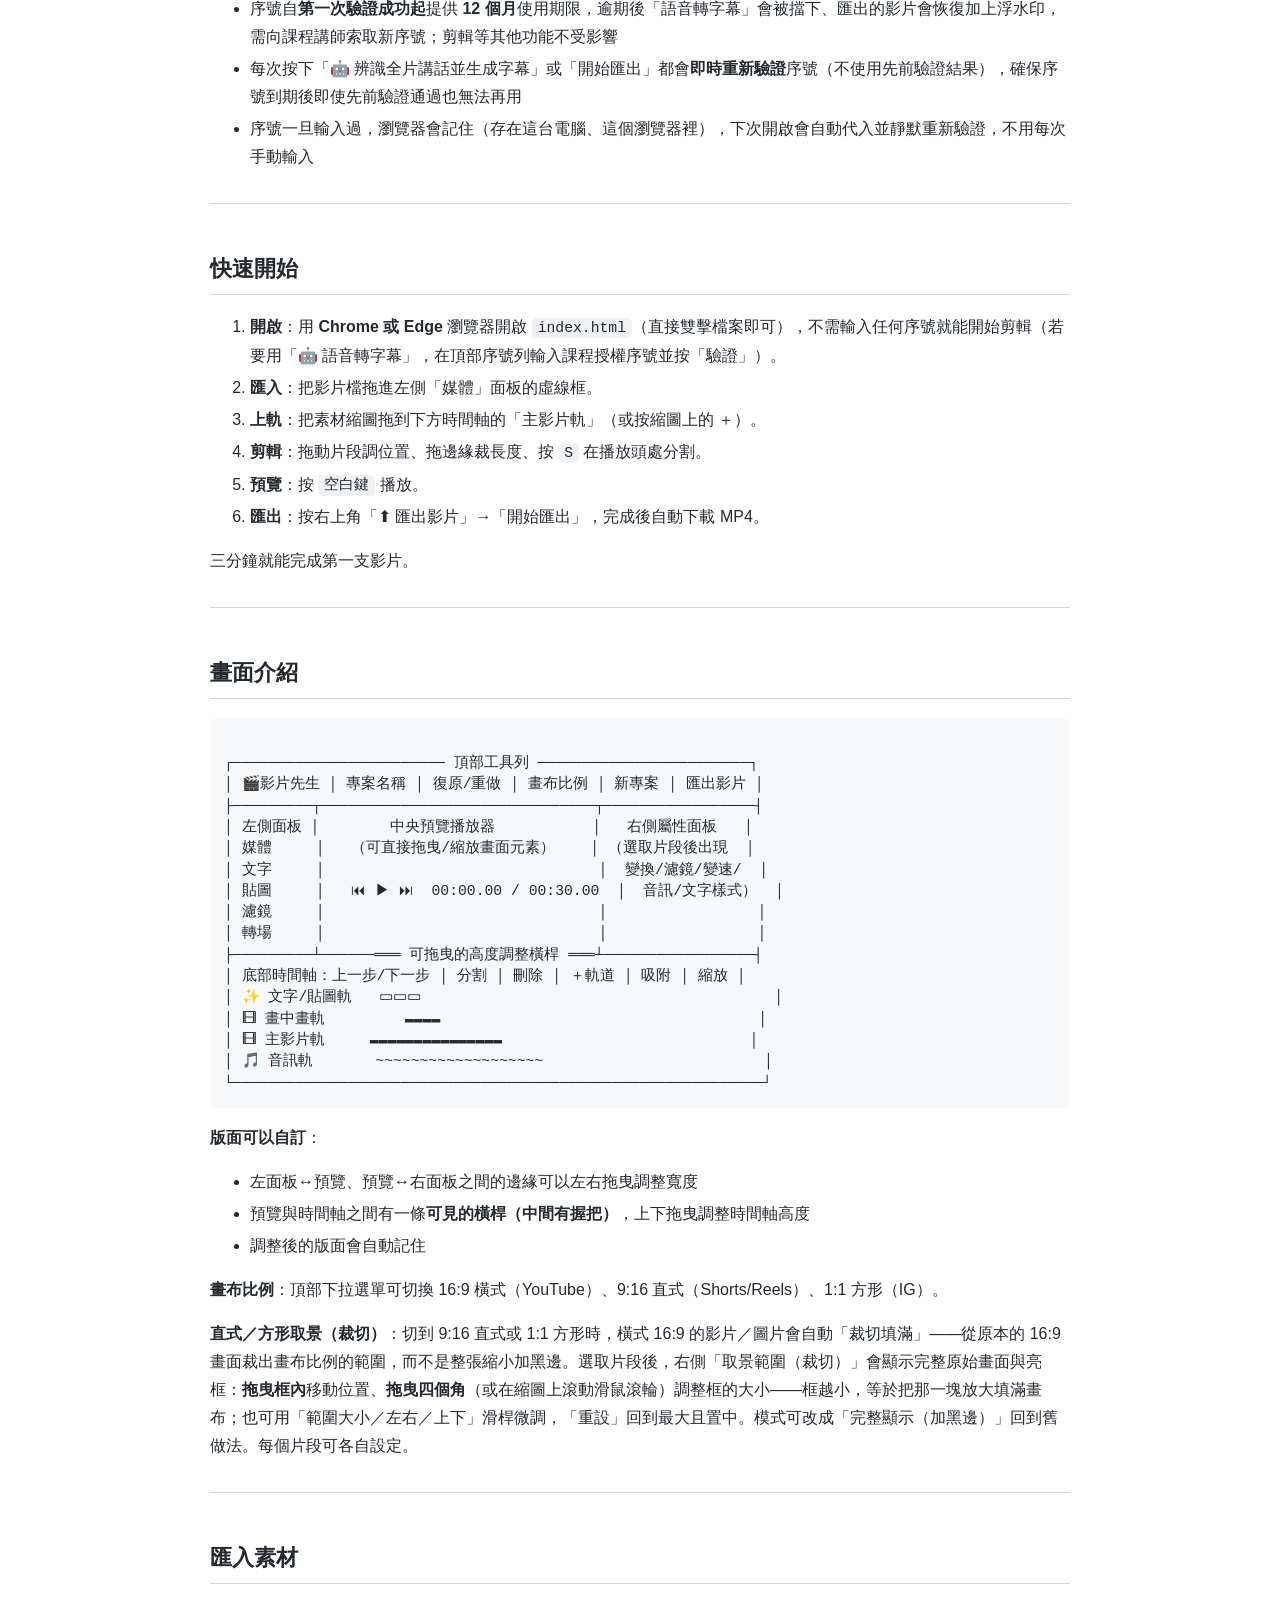
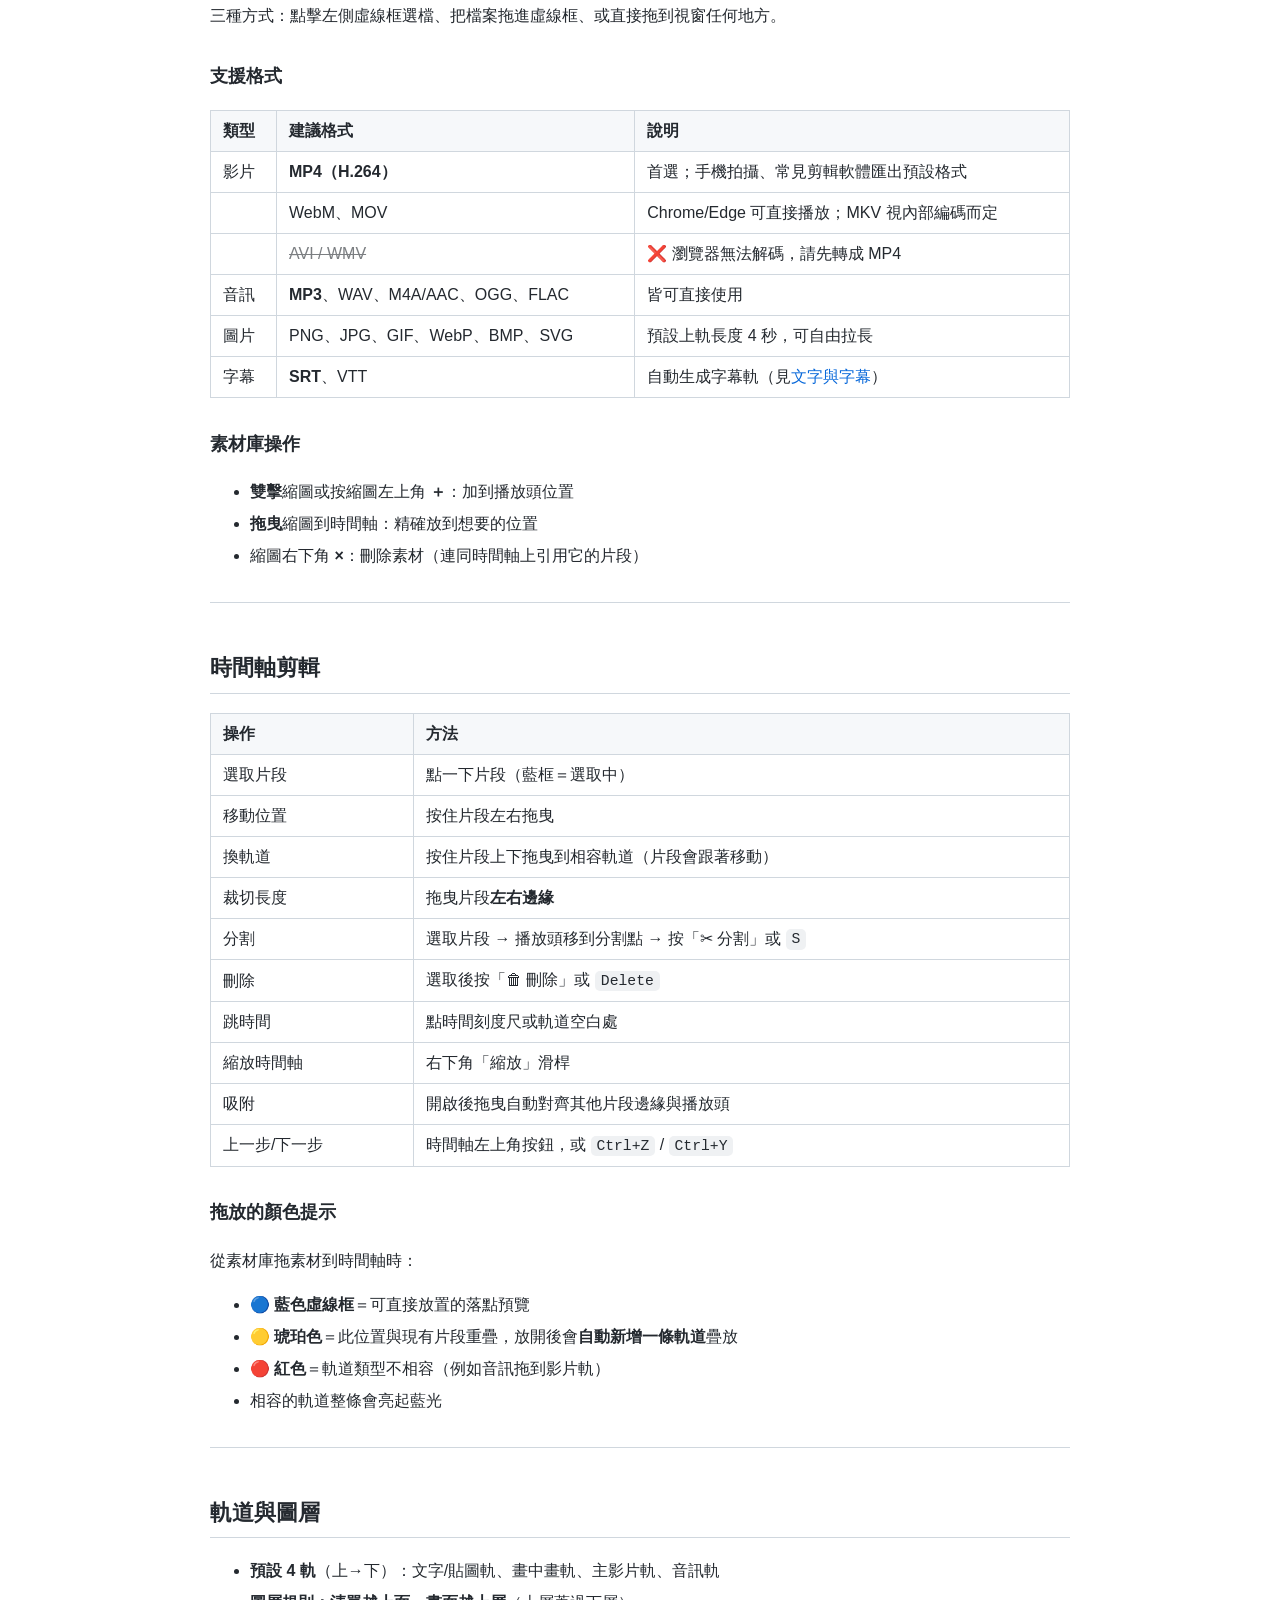
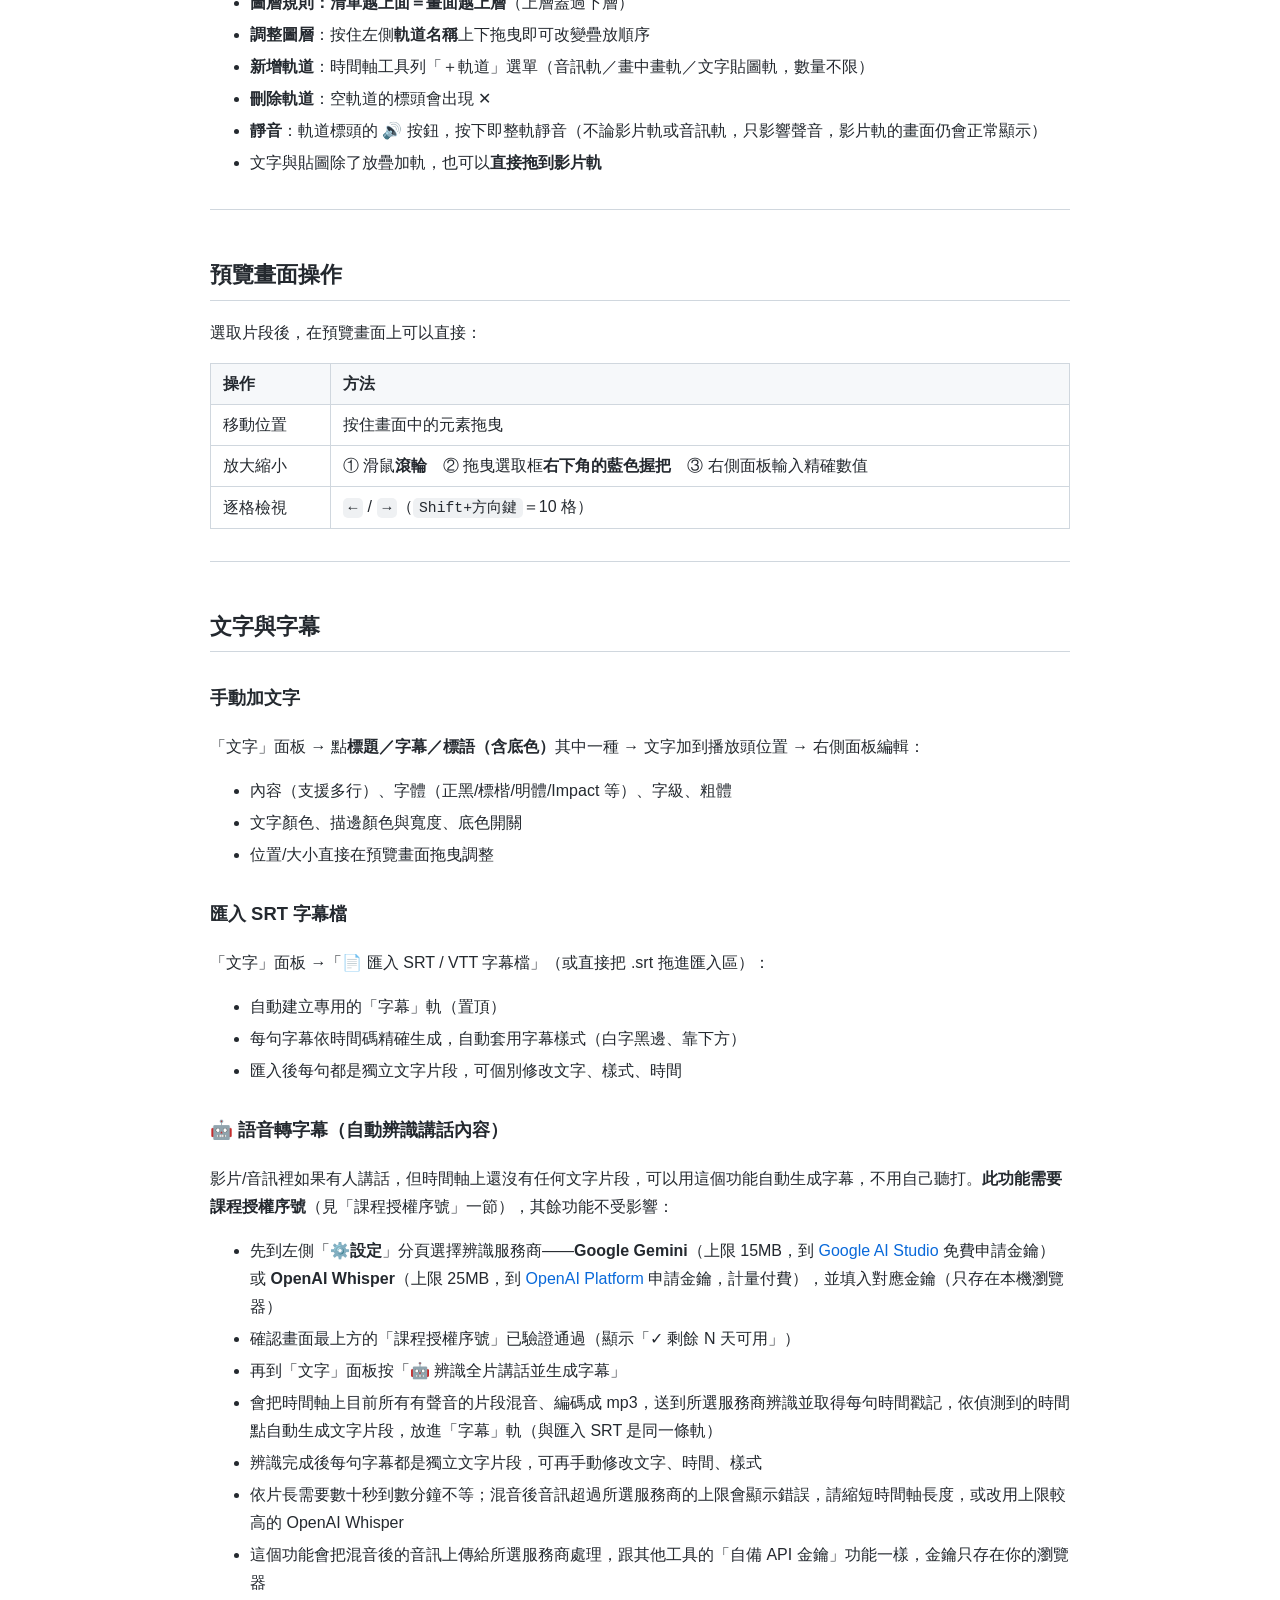
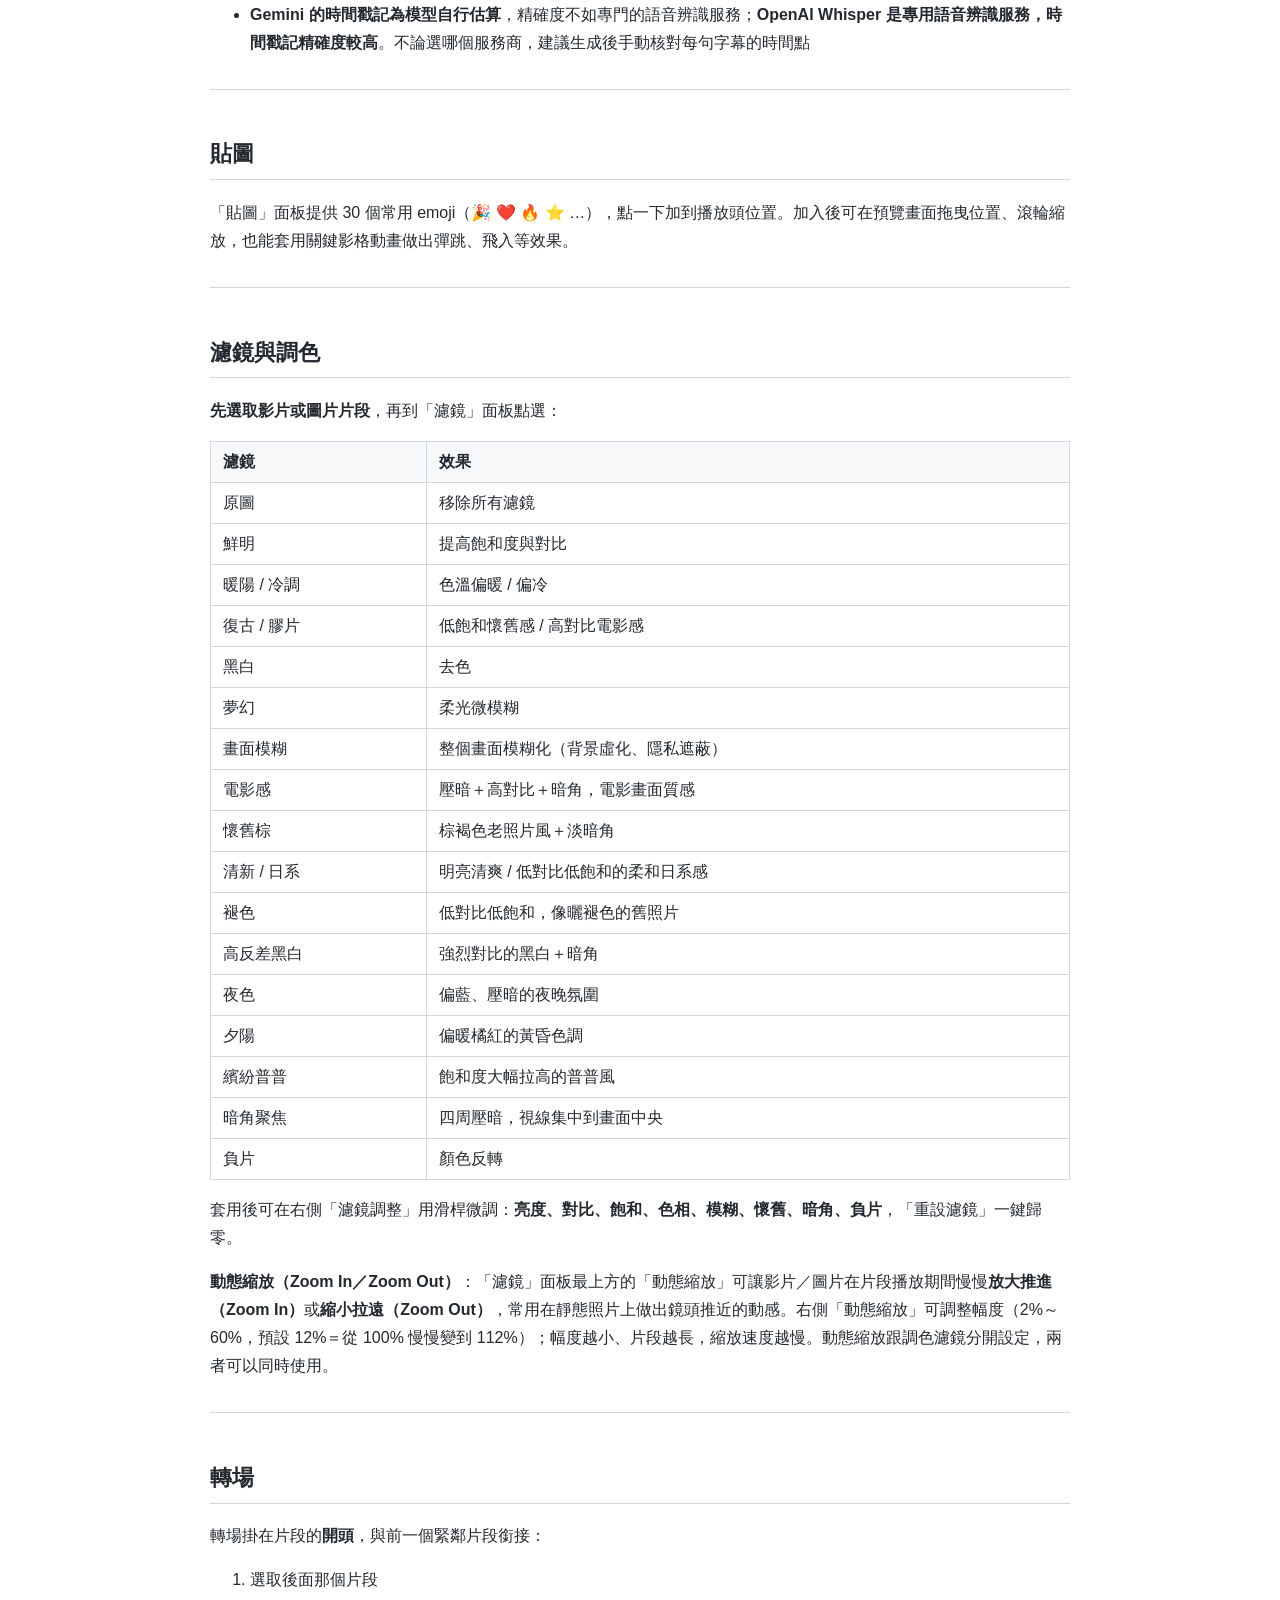
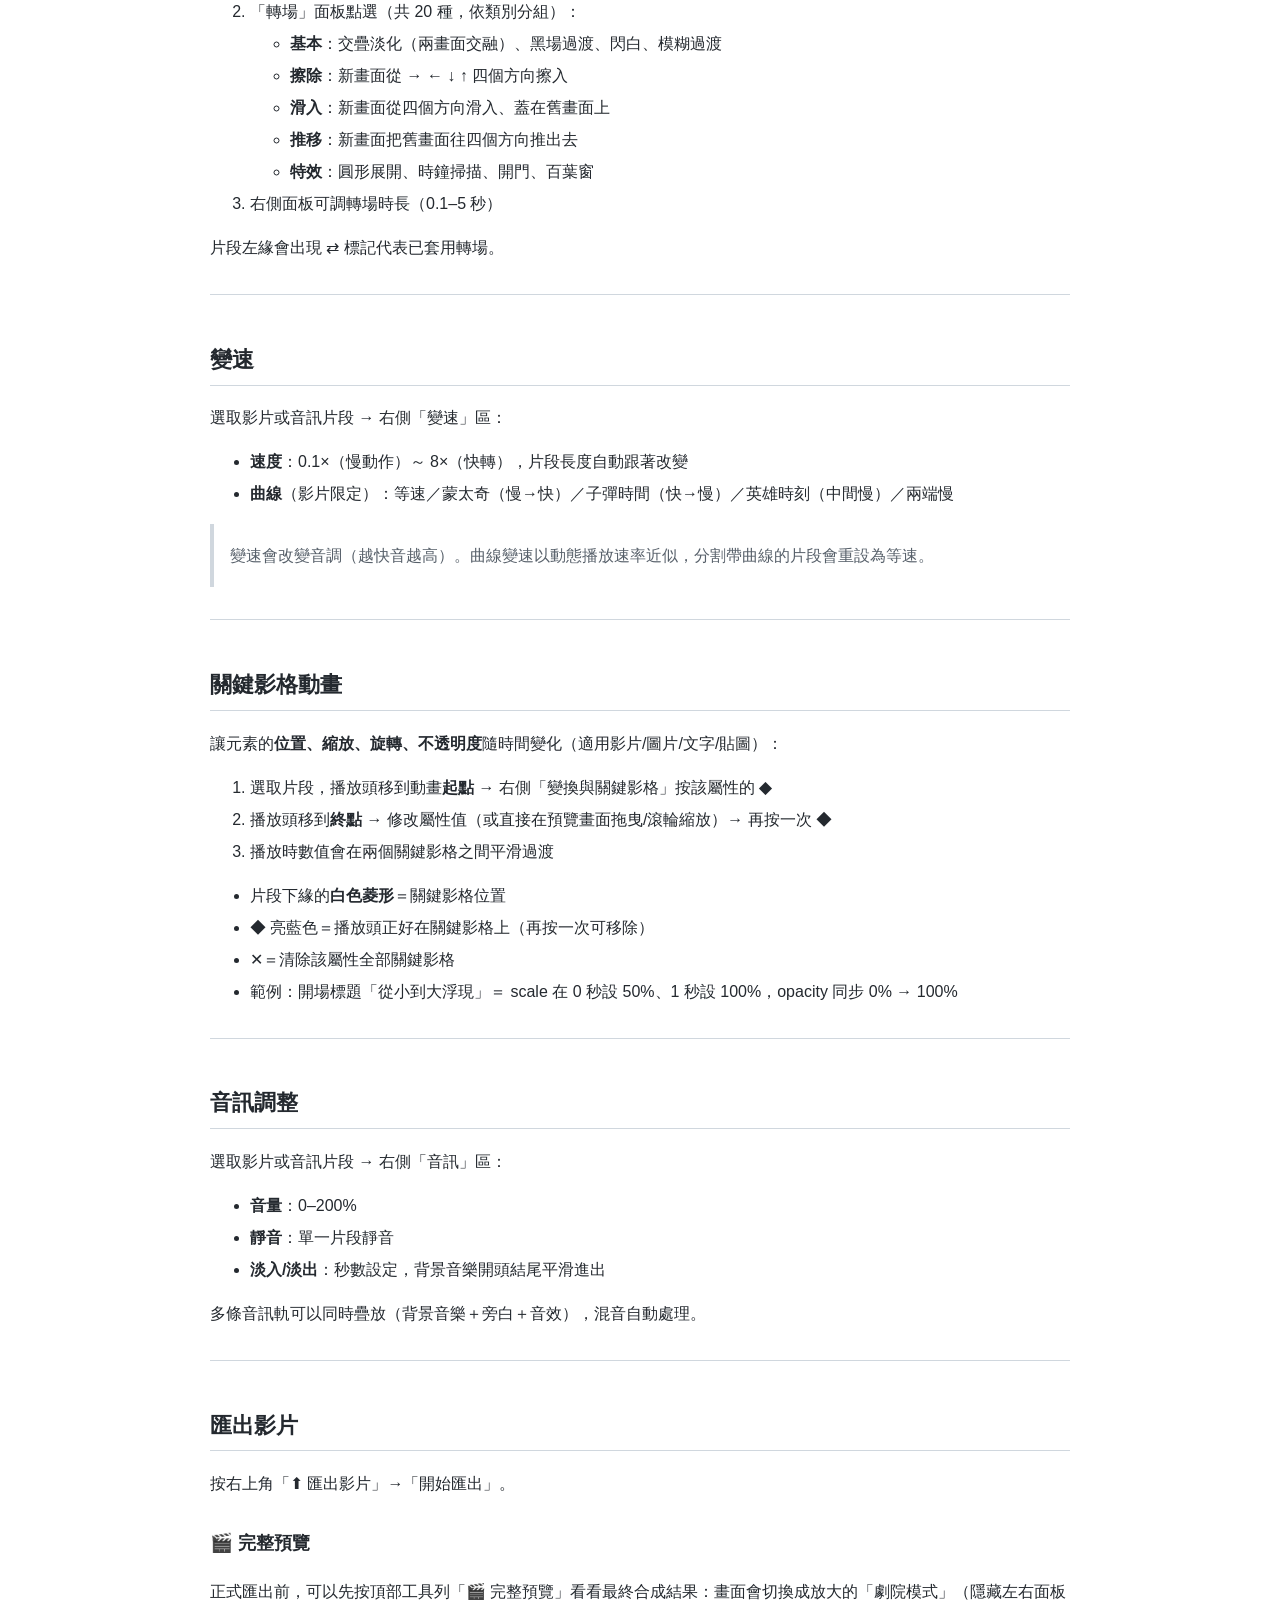
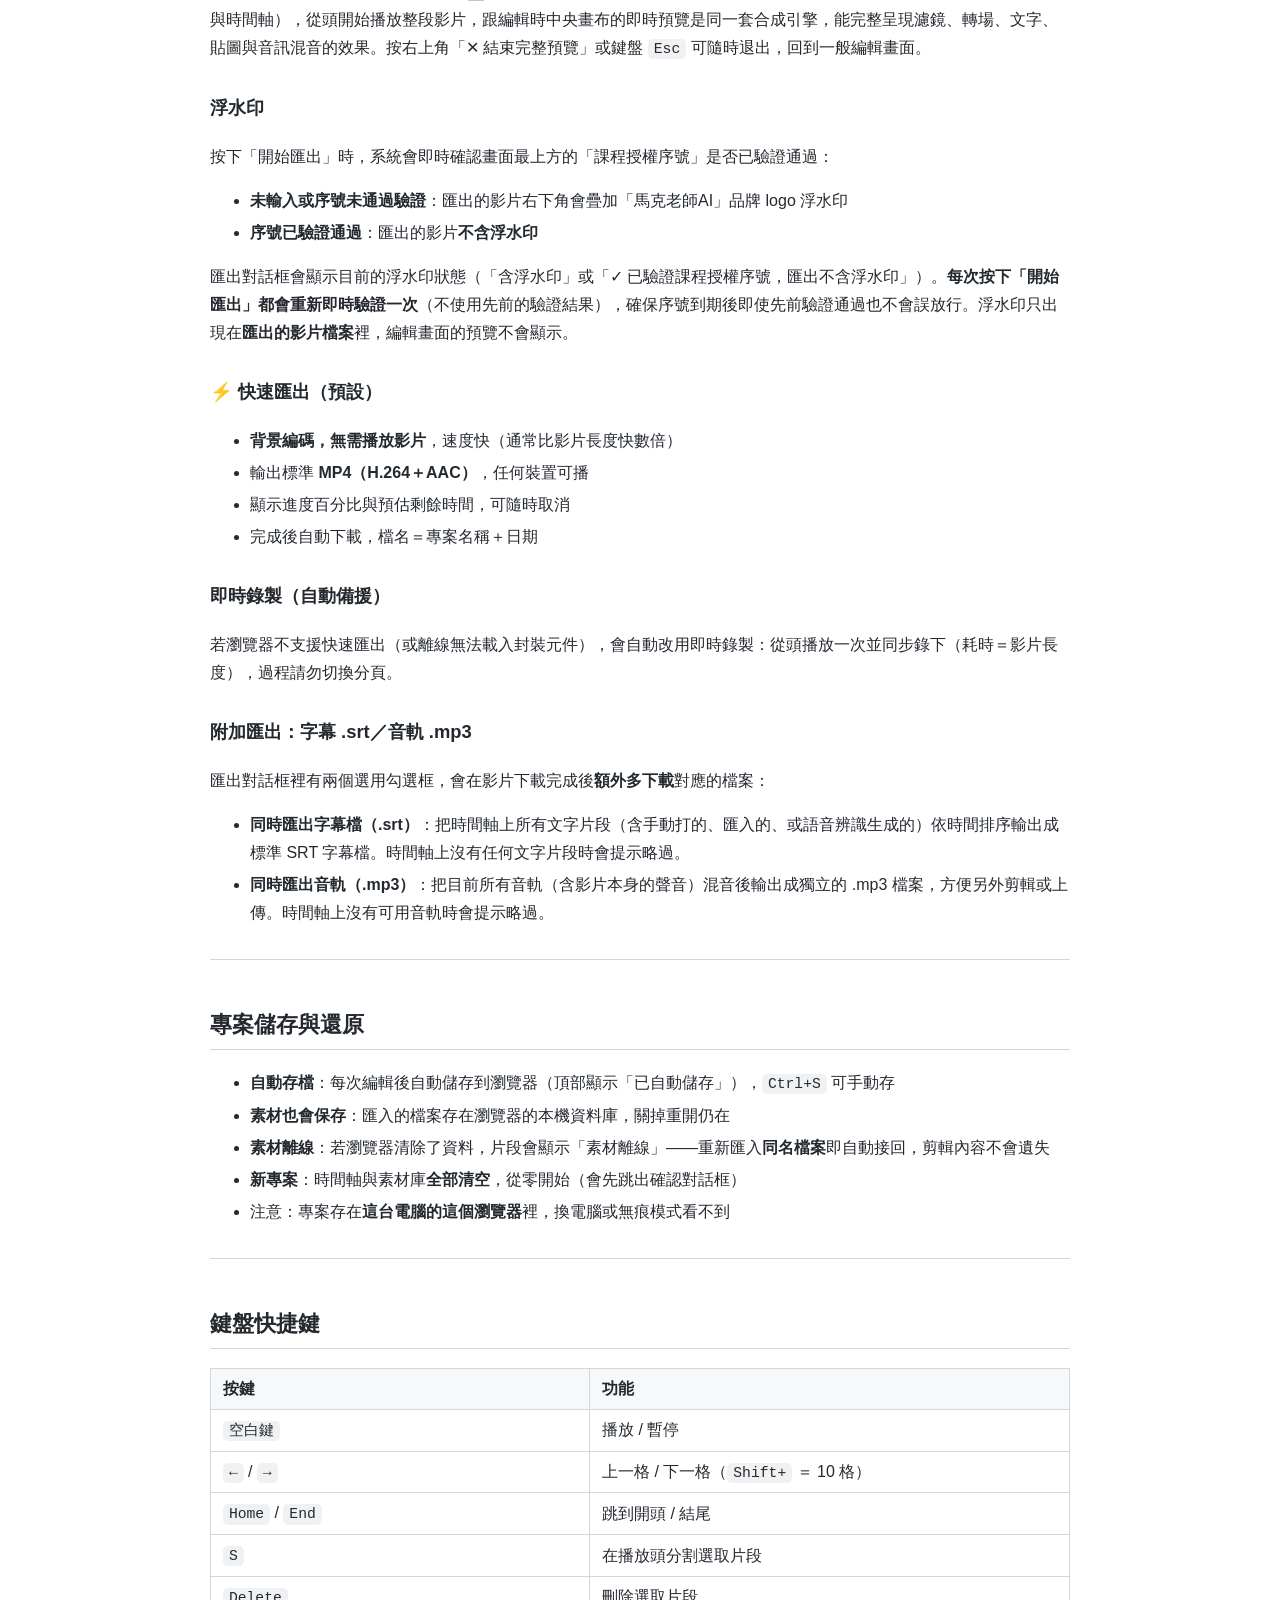
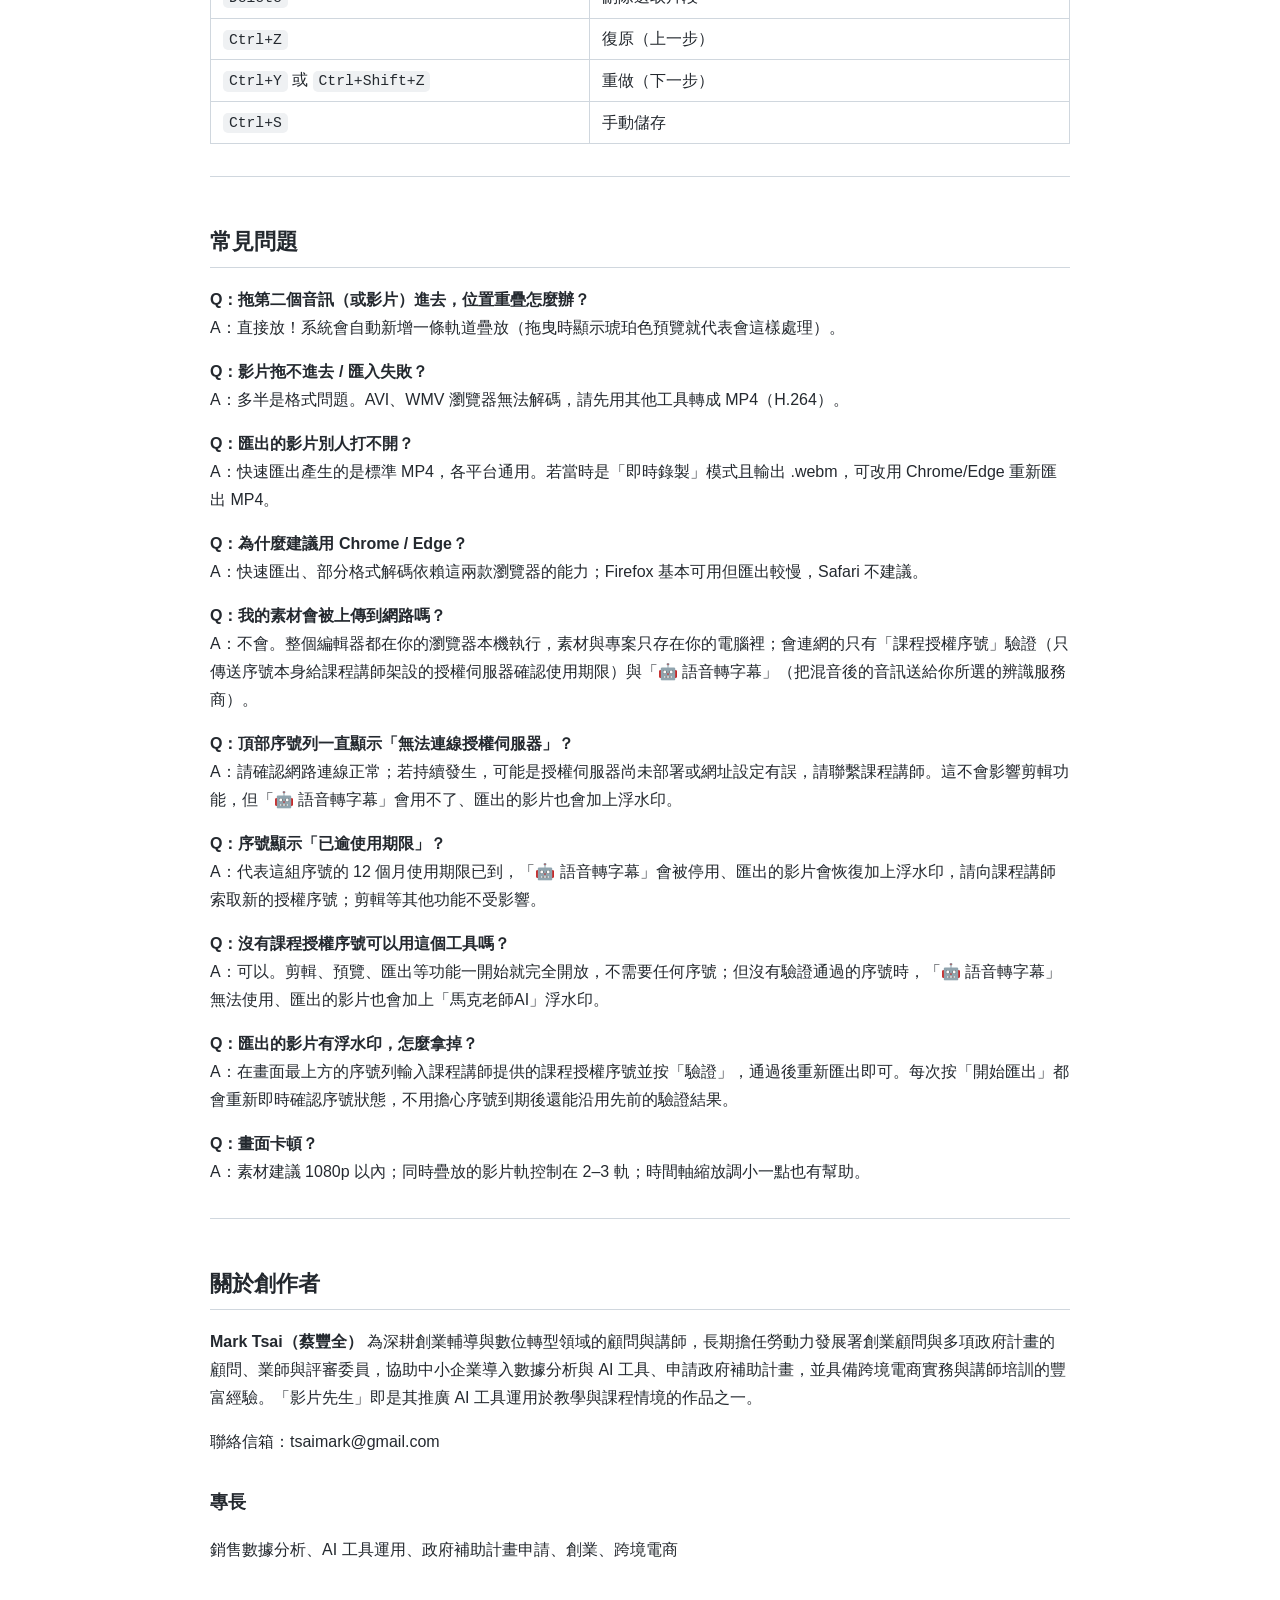
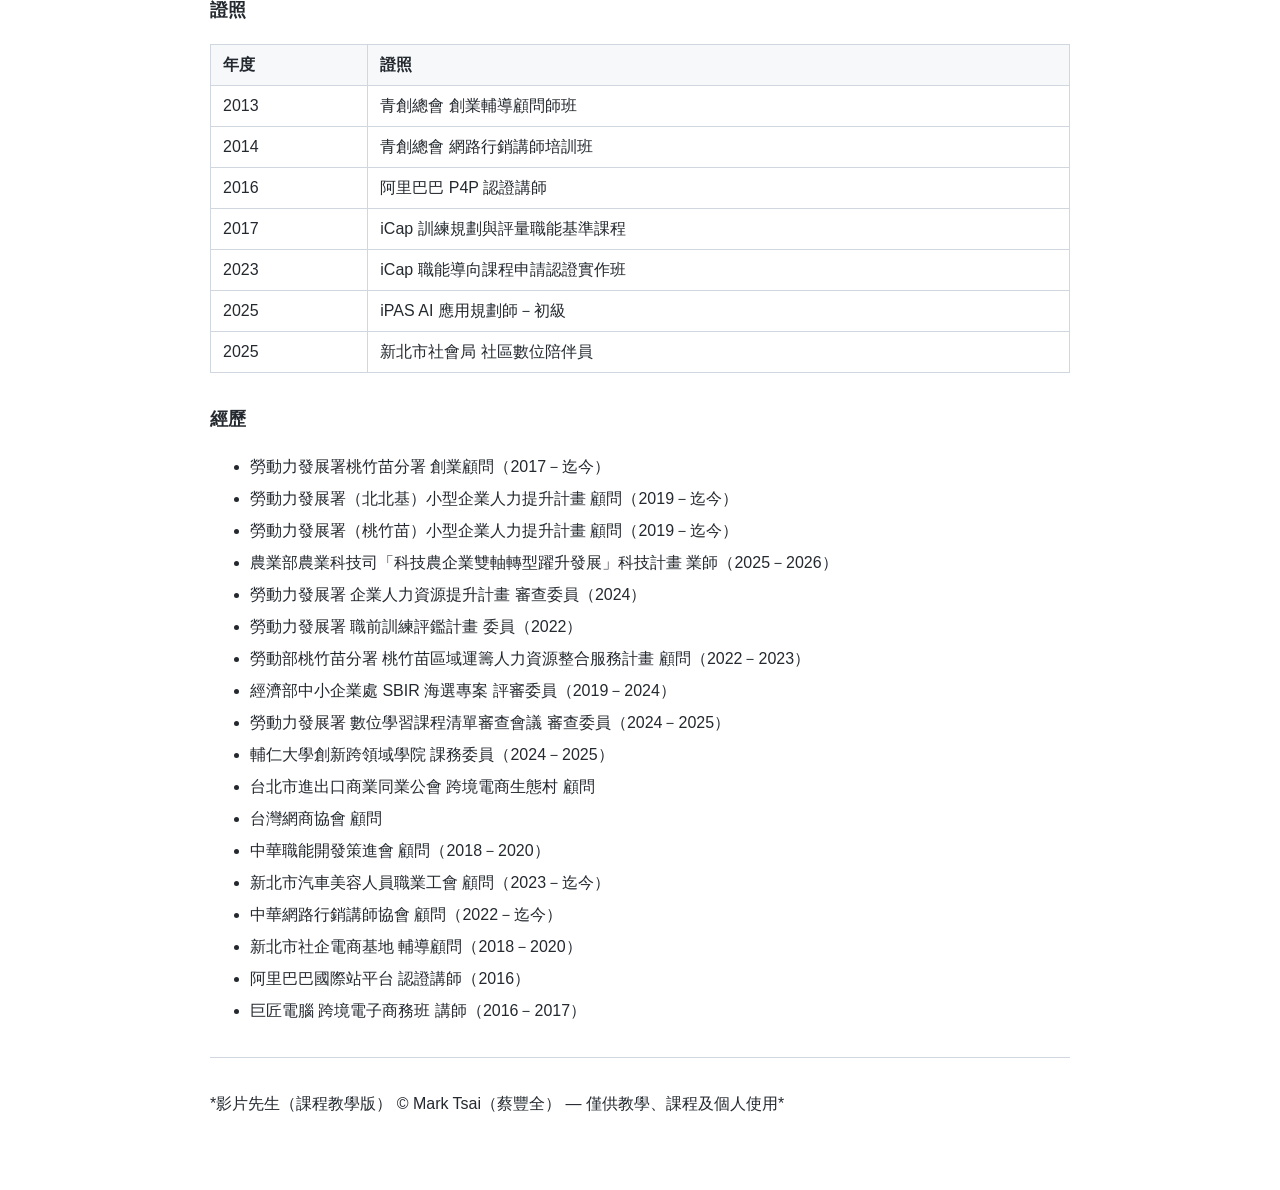
<file: mrvideo_s/manual.html>
<!DOCTYPE html>
<html lang="zh-Hant">
<head>
<meta charset="UTF-8">
<meta name="viewport" content="width=device-width, initial-scale=1">
<title>影片先生（課程教學版） — 操作手冊</title>
<style>
:root{color-scheme:light dark}
body{font-family:"Microsoft JhengHei","Noto Sans TC",sans-serif;line-height:1.75;
  max-width:860px;margin:0 auto;padding:32px 20px 60px;color:#24292f;background:#fff}
@media (prefers-color-scheme:dark){body{color:#e6edf3;background:#0d1117}
  table th{background:#21262d}code{background:#343942}pre{background:#161b22}
  blockquote{border-color:#3b434b;color:#9da7b3}hr{border-color:#30363d}
  table td,table th{border-color:#30363d}a{color:#58a6ff}}
h1{font-size:1.9em;border-bottom:2px solid #d0d7de;padding-bottom:.3em}
h2{font-size:1.4em;border-bottom:1px solid #d0d7de;padding-bottom:.25em;margin-top:2em}
h3{font-size:1.15em;margin-top:1.6em}
a{color:#0969da;text-decoration:none}a:hover{text-decoration:underline}
code{background:#eff1f3;padding:.15em .4em;border-radius:5px;font-size:.92em;
  font-family:Consolas,monospace}
pre{background:#f6f8fa;padding:14px;border-radius:8px;overflow-x:auto;line-height:1.45}
pre code{background:none;padding:0}
blockquote{border-left:4px solid #d0d7de;margin:0;padding:.1em 1em;color:#57606a}
table{border-collapse:collapse;width:100%;margin:1em 0}
table td,table th{border:1px solid #d0d7de;padding:6px 12px;text-align:left}
table th{background:#f6f8fa}
hr{border:none;border-top:1px solid #d0d7de;margin:2em 0}
del{opacity:.6}
li{margin:.25em 0}
</style>
</head>
<body>
<h1 id="-影片先生--操作手冊">🎬 影片先生（課程教學版） — 操作手冊</h1>
<blockquote><p>一個在瀏覽器裡就能用的影片編輯器。<br>免安裝、免上傳——所有素材都留在你的電腦裡，直接開啟網頁即可剪輯。</p></blockquote>
<p><strong>創作者：Mark Tsai（蔡豐全）</strong>｜聯絡信箱：tsaimark@gmail.com</p>
<blockquote><p>⚠ <strong>本工具僅供教學、課程及個人使用，禁止未經授權公開發布、販售或商業化使用。</strong></p></blockquote>
<blockquote><p>🔑 <strong>本版本的「🤖 語音轉字幕」功能需輸入課程講師提供的「課程授權序號」並驗證通過才能使用；未驗證通過時匯出的影片會加上浮水印。剪輯等其他功能不需序號、開箱即用</strong>，詳見下方「課程授權序號」一節。</p></blockquote>
<hr>
<h2 id="目錄">目錄</h2>
<ol>
<li><a href="#課程授權序號">課程授權序號</a></li>
<li><a href="#快速開始">快速開始</a></li>
<li><a href="#畫面介紹">畫面介紹</a></li>
<li><a href="#匯入素材">匯入素材</a></li>
<li><a href="#時間軸剪輯">時間軸剪輯</a></li>
<li><a href="#軌道與圖層">軌道與圖層</a></li>
<li><a href="#預覽畫面操作">預覽畫面操作</a></li>
<li><a href="#文字與字幕">文字與字幕</a></li>
<li><a href="#貼圖">貼圖</a></li>
<li><a href="#濾鏡與調色">濾鏡與調色</a></li>
<li><a href="#轉場">轉場</a></li>
<li><a href="#變速">變速</a></li>
<li><a href="#關鍵影格動畫">關鍵影格動畫</a></li>
<li><a href="#音訊調整">音訊調整</a></li>
<li><a href="#匯出影片">匯出影片</a></li>
<li><a href="#專案儲存與還原">專案儲存與還原</a></li>
<li><a href="#鍵盤快捷鍵">鍵盤快捷鍵</a></li>
<li><a href="#常見問題">常見問題</a></li>
<li><a href="#關於創作者">關於創作者</a></li>
</ol>
<hr>
<h2 id="課程授權序號">課程授權序號</h2>
<p>本工具（課程教學版）一開啟即可正常使用<strong>剪輯、預覽、匯出等所有功能</strong>，不需要輸入任何序號。序號會影響兩件事：<strong>「🤖 語音轉字幕」</strong>功能需要序號才能使用；未驗證通過時，<strong>匯出的影片會加上浮水印</strong>（見「匯出影片」一節）：</p>
<ol>
<li>在畫面<strong>最上方</strong>的序號列（🔑 語音轉字幕課程授權序號）輸入課程講師提供的序號（輸入框預設用圓點遮住內容，按旁邊 👁 按鈕可切換成明碼顯示，方便核對是否輸入正確）</li>
<li>按<strong>「驗證」</strong>，系統會即時連線確認序號是否還在使用期限內，結果會顯示在序號列右側（例如「✓ 剩餘 N 天可用」）</li>
<li>驗證通過後即可使用「🤖 語音轉字幕」，匯出的影片也不會再加浮水印；<strong>剪輯、預覽等其他功能從一開始就完全開放，不受序號狀態影響</strong></li>
</ol>
<ul>
<li>序號自<strong>第一次驗證成功起</strong>提供 <strong>12 個月</strong>使用期限，逾期後「語音轉字幕」會被擋下、匯出的影片會恢復加上浮水印，需向課程講師索取新序號；剪輯等其他功能不受影響</li>
<li>每次按下「🤖 辨識全片講話並生成字幕」或「開始匯出」都會<strong>即時重新驗證</strong>序號（不使用先前驗證結果），確保序號到期後即使先前驗證通過也無法再用</li>
<li>序號一旦輸入過，瀏覽器會記住（存在這台電腦、這個瀏覽器裡），下次開啟會自動代入並靜默重新驗證，不用每次手動輸入</li>
</ul>
<hr>
<h2 id="快速開始">快速開始</h2>
<ol>
<li><strong>開啟</strong>：用 <strong>Chrome 或 Edge</strong> 瀏覽器開啟 <code>index.html</code>（直接雙擊檔案即可），不需輸入任何序號就能開始剪輯（若要用「🤖 語音轉字幕」，在頂部序號列輸入課程授權序號並按「驗證」）。</li>
<li><strong>匯入</strong>：把影片檔拖進左側「媒體」面板的虛線框。</li>
<li><strong>上軌</strong>：把素材縮圖拖到下方時間軸的「主影片軌」（或按縮圖上的 ＋）。</li>
<li><strong>剪輯</strong>：拖動片段調位置、拖邊緣裁長度、按 <code>S</code> 在播放頭處分割。</li>
<li><strong>預覽</strong>：按 <code>空白鍵</code> 播放。</li>
<li><strong>匯出</strong>：按右上角「⬆ 匯出影片」→「開始匯出」，完成後自動下載 MP4。</li>
</ol>
<p>三分鐘就能完成第一支影片。</p>
<hr>
<h2 id="畫面介紹">畫面介紹</h2>
<pre><code>
┌──────────────────────── 頂部工具列 ────────────────────────┐
│ 🎬影片先生 │ 專案名稱 │ 復原/重做 │ 畫布比例 │ 新專案 │ 匯出影片 │
├─────────┬───────────────────────────────┬─────────────────┤
│ 左側面板 │        中央預覽播放器           │   右側屬性面板   │
│ 媒體     │   （可直接拖曳/縮放畫面元素）    │ （選取片段後出現  │
│ 文字     │                               │  變換/濾鏡/變速/  │
│ 貼圖     │   ⏮ ▶ ⏭  00:00.00 / 00:30.00  │  音訊/文字樣式）  │
│ 濾鏡     │                               │                 │
│ 轉場     │                               │                 │
├─────────┴──────═══ 可拖曳的高度調整橫桿 ═══┴─────────────────┤
│ 底部時間軸：上一步/下一步 │ 分割 │ 刪除 │ ＋軌道 │ 吸附 │ 縮放 │
│ ✨ 文字/貼圖軌   ▭▭▭                                        │
│ 🎞 畫中畫軌         ▬▬▬▬                                    │
│ 🎞 主影片軌     ▬▬▬▬▬▬▬▬▬▬▬▬▬▬▬                            │
│ 🎵 音訊軌       ~~~~~~~~~~~~~~~~~~~                         │
└────────────────────────────────────────────────────────────┘
</code></pre>
<p><strong>版面可以自訂</strong>：</p>
<ul>
<li>左面板↔預覽、預覽↔右面板之間的邊緣可以左右拖曳調整寬度</li>
<li>預覽與時間軸之間有一條<strong>可見的橫桿（中間有握把）</strong>，上下拖曳調整時間軸高度</li>
<li>調整後的版面會自動記住</li>
</ul>
<p><strong>畫布比例</strong>：頂部下拉選單可切換 16:9 橫式（YouTube）、9:16 直式（Shorts/Reels）、1:1 方形（IG）。</p>
<p><strong>直式／方形取景（裁切）</strong>：切到 9:16 直式或 1:1 方形時，橫式 16:9 的影片／圖片會自動「裁切填滿」——從原本的 16:9 畫面裁出畫布比例的範圍，而不是整張縮小加黑邊。選取片段後，右側「取景範圍（裁切）」會顯示完整原始畫面與亮框：<strong>拖曳框內</strong>移動位置、<strong>拖曳四個角</strong>（或在縮圖上滾動滑鼠滾輪）調整框的大小——框越小，等於把那一塊放大填滿畫布；也可用「範圍大小／左右／上下」滑桿微調，「重設」回到最大且置中。模式可改成「完整顯示（加黑邊）」回到舊做法。每個片段可各自設定。</p>
<hr>
<h2 id="匯入素材">匯入素材</h2>
<p>三種方式：點擊左側虛線框選檔、把檔案拖進虛線框、或直接拖到視窗任何地方。</p>
<h3 id="支援格式">支援格式</h3>
<table>
<thead><tr><th>類型</th><th>建議格式</th><th>說明</th></tr></thead>
<tbody>
<tr><td>影片</td><td><strong>MP4（H.264）</strong></td><td>首選；手機拍攝、常見剪輯軟體匯出預設格式</td></tr>
<tr><td></td><td>WebM、MOV</td><td>Chrome/Edge 可直接播放；MKV 視內部編碼而定</td></tr>
<tr><td></td><td><del>AVI / WMV</del></td><td>❌ 瀏覽器無法解碼，請先轉成 MP4</td></tr>
<tr><td>音訊</td><td><strong>MP3</strong>、WAV、M4A/AAC、OGG、FLAC</td><td>皆可直接使用</td></tr>
<tr><td>圖片</td><td>PNG、JPG、GIF、WebP、BMP、SVG</td><td>預設上軌長度 4 秒，可自由拉長</td></tr>
<tr><td>字幕</td><td><strong>SRT</strong>、VTT</td><td>自動生成字幕軌（見<a href="#文字與字幕">文字與字幕</a>）</td></tr>
</tbody></table>
<h3 id="素材庫操作">素材庫操作</h3>
<ul>
<li><strong>雙擊</strong>縮圖或按縮圖左上角 <strong>＋</strong>：加到播放頭位置</li>
<li><strong>拖曳</strong>縮圖到時間軸：精確放到想要的位置</li>
<li>縮圖右下角 <strong>×</strong>：刪除素材（連同時間軸上引用它的片段）</li>
</ul>
<hr>
<h2 id="時間軸剪輯">時間軸剪輯</h2>
<table>
<thead><tr><th>操作</th><th>方法</th></tr></thead>
<tbody>
<tr><td>選取片段</td><td>點一下片段（藍框＝選取中）</td></tr>
<tr><td>移動位置</td><td>按住片段左右拖曳</td></tr>
<tr><td>換軌道</td><td>按住片段上下拖曳到相容軌道（片段會跟著移動）</td></tr>
<tr><td>裁切長度</td><td>拖曳片段<strong>左右邊緣</strong></td></tr>
<tr><td>分割</td><td>選取片段 → 播放頭移到分割點 → 按「✂ 分割」或 <code>S</code></td></tr>
<tr><td>刪除</td><td>選取後按「🗑 刪除」或 <code>Delete</code></td></tr>
<tr><td>跳時間</td><td>點時間刻度尺或軌道空白處</td></tr>
<tr><td>縮放時間軸</td><td>右下角「縮放」滑桿</td></tr>
<tr><td>吸附</td><td>開啟後拖曳自動對齊其他片段邊緣與播放頭</td></tr>
<tr><td>上一步/下一步</td><td>時間軸左上角按鈕，或 <code>Ctrl+Z</code> / <code>Ctrl+Y</code></td></tr>
</tbody></table>
<h3 id="拖放的顏色提示">拖放的顏色提示</h3>
<p>從素材庫拖素材到時間軸時：</p>
<ul>
<li>🔵 <strong>藍色虛線框</strong>＝可直接放置的落點預覽</li>
<li>🟡 <strong>琥珀色</strong>＝此位置與現有片段重疊，放開後會<strong>自動新增一條軌道</strong>疊放</li>
<li>🔴 <strong>紅色</strong>＝軌道類型不相容（例如音訊拖到影片軌）</li>
<li>相容的軌道整條會亮起藍光</li>
</ul>
<hr>
<h2 id="軌道與圖層">軌道與圖層</h2>
<ul>
<li><strong>預設 4 軌</strong>（上→下）：文字/貼圖軌、畫中畫軌、主影片軌、音訊軌</li>
<li><strong>圖層規則：清單越上面＝畫面越上層</strong>（上層蓋過下層）</li>
<li><strong>調整圖層</strong>：按住左側<strong>軌道名稱</strong>上下拖曳即可改變疊放順序</li>
<li><strong>新增軌道</strong>：時間軸工具列「＋軌道」選單（音訊軌／畫中畫軌／文字貼圖軌，數量不限）</li>
<li><strong>刪除軌道</strong>：空軌道的標頭會出現 ✕</li>
<li><strong>靜音</strong>：軌道標頭的 🔊 按鈕，按下即整軌靜音（不論影片軌或音訊軌，只影響聲音，影片軌的畫面仍會正常顯示）</li>
<li>文字與貼圖除了放疊加軌，也可以<strong>直接拖到影片軌</strong></li>
</ul>
<hr>
<h2 id="預覽畫面操作">預覽畫面操作</h2>
<p>選取片段後，在預覽畫面上可以直接：</p>
<table>
<thead><tr><th>操作</th><th>方法</th></tr></thead>
<tbody>
<tr><td>移動位置</td><td>按住畫面中的元素拖曳</td></tr>
<tr><td>放大縮小</td><td>① 滑鼠<strong>滾輪</strong>　② 拖曳選取框<strong>右下角的藍色握把</strong>　③ 右側面板輸入精確數值</td></tr>
<tr><td>逐格檢視</td><td><code>←</code> / <code>→</code>（<code>Shift+方向鍵</code>＝10 格）</td></tr>
</tbody></table>
<hr>
<h2 id="文字與字幕">文字與字幕</h2>
<h3 id="手動加文字">手動加文字</h3>
<p>「文字」面板 → 點<strong>標題／字幕／標語（含底色）</strong>其中一種 → 文字加到播放頭位置 → 右側面板編輯：</p>
<ul>
<li>內容（支援多行）、字體（正黑/標楷/明體/Impact 等）、字級、粗體</li>
<li>文字顏色、描邊顏色與寬度、底色開關</li>
<li>位置/大小直接在預覽畫面拖曳調整</li>
</ul>
<h3 id="匯入-srt-字幕檔">匯入 SRT 字幕檔</h3>
<p>「文字」面板 →「📄 匯入 SRT / VTT 字幕檔」（或直接把 .srt 拖進匯入區）：</p>
<ul>
<li>自動建立專用的「字幕」軌（置頂）</li>
<li>每句字幕依時間碼精確生成，自動套用字幕樣式（白字黑邊、靠下方）</li>
<li>匯入後每句都是獨立文字片段，可個別修改文字、樣式、時間</li>
</ul>
<h3 id="語音轉字幕">🤖 語音轉字幕（自動辨識講話內容）</h3>
<p>影片/音訊裡如果有人講話，但時間軸上還沒有任何文字片段，可以用這個功能自動生成字幕，不用自己聽打。<strong>此功能需要課程授權序號</strong>（見「課程授權序號」一節），其餘功能不受影響：</p>
<ul>
<li>先到左側「<strong>⚙️設定</strong>」分頁選擇辨識服務商——<strong>Google Gemini</strong>（上限 15MB，到 <a href="https://aistudio.google.com/apikey" target="_blank">Google AI Studio</a> 免費申請金鑰）或 <strong>OpenAI Whisper</strong>（上限 25MB，到 <a href="https://platform.openai.com/api-keys" target="_blank">OpenAI Platform</a> 申請金鑰，計量付費），並填入對應金鑰（只存在本機瀏覽器）</li>
<li>確認畫面最上方的「課程授權序號」已驗證通過（顯示「✓ 剩餘 N 天可用」）</li>
<li>再到「文字」面板按「🤖 辨識全片講話並生成字幕」</li>
<li>會把時間軸上目前所有有聲音的片段混音、編碼成 mp3，送到所選服務商辨識並取得每句時間戳記，依偵測到的時間點自動生成文字片段，放進「字幕」軌（與匯入 SRT 是同一條軌）</li>
<li>辨識完成後每句字幕都是獨立文字片段，可再手動修改文字、時間、樣式</li>
<li>依片長需要數十秒到數分鐘不等；混音後音訊超過所選服務商的上限會顯示錯誤，請縮短時間軸長度，或改用上限較高的 OpenAI Whisper</li>
<li>這個功能會把混音後的音訊上傳給所選服務商處理，跟其他工具的「自備 API 金鑰」功能一樣，金鑰只存在你的瀏覽器</li>
<li><strong>Gemini 的時間戳記為模型自行估算</strong>，精確度不如專門的語音辨識服務；<strong>OpenAI Whisper 是專用語音辨識服務，時間戳記精確度較高</strong>。不論選哪個服務商，建議生成後手動核對每句字幕的時間點</li>
</ul>
<hr>
<h2 id="貼圖">貼圖</h2>
<p>「貼圖」面板提供 30 個常用 emoji（🎉 ❤️ 🔥 ⭐ …），點一下加到播放頭位置。加入後可在預覽畫面拖曳位置、滾輪縮放，也能套用關鍵影格動畫做出彈跳、飛入等效果。</p>
<hr>
<h2 id="濾鏡與調色">濾鏡與調色</h2>
<p><strong>先選取影片或圖片片段</strong>，再到「濾鏡」面板點選：</p>
<table>
<thead><tr><th>濾鏡</th><th>效果</th></tr></thead>
<tbody>
<tr><td>原圖</td><td>移除所有濾鏡</td></tr>
<tr><td>鮮明</td><td>提高飽和度與對比</td></tr>
<tr><td>暖陽 / 冷調</td><td>色溫偏暖 / 偏冷</td></tr>
<tr><td>復古 / 膠片</td><td>低飽和懷舊感 / 高對比電影感</td></tr>
<tr><td>黑白</td><td>去色</td></tr>
<tr><td>夢幻</td><td>柔光微模糊</td></tr>
<tr><td>畫面模糊</td><td>整個畫面模糊化（背景虛化、隱私遮蔽）</td></tr>
<tr><td>電影感</td><td>壓暗＋高對比＋暗角，電影畫面質感</td></tr>
<tr><td>懷舊棕</td><td>棕褐色老照片風＋淡暗角</td></tr>
<tr><td>清新 / 日系</td><td>明亮清爽 / 低對比低飽和的柔和日系感</td></tr>
<tr><td>褪色</td><td>低對比低飽和，像曬褪色的舊照片</td></tr>
<tr><td>高反差黑白</td><td>強烈對比的黑白＋暗角</td></tr>
<tr><td>夜色</td><td>偏藍、壓暗的夜晚氛圍</td></tr>
<tr><td>夕陽</td><td>偏暖橘紅的黃昏色調</td></tr>
<tr><td>繽紛普普</td><td>飽和度大幅拉高的普普風</td></tr>
<tr><td>暗角聚焦</td><td>四周壓暗，視線集中到畫面中央</td></tr>
<tr><td>負片</td><td>顏色反轉</td></tr>
</tbody></table>
<p>套用後可在右側「濾鏡調整」用滑桿微調：<strong>亮度、對比、飽和、色相、模糊、懷舊、暗角、負片</strong>，「重設濾鏡」一鍵歸零。</p>
<p><strong>動態縮放（Zoom In／Zoom Out）</strong>：「濾鏡」面板最上方的「動態縮放」可讓影片／圖片在片段播放期間慢慢<strong>放大推進（Zoom In）</strong>或<strong>縮小拉遠（Zoom Out）</strong>，常用在靜態照片上做出鏡頭推近的動感。右側「動態縮放」可調整幅度（2%～60%，預設 12%＝從 100% 慢慢變到 112%）；幅度越小、片段越長，縮放速度越慢。動態縮放跟調色濾鏡分開設定，兩者可以同時使用。</p>
<hr>
<h2 id="轉場">轉場</h2>
<p>轉場掛在片段的<strong>開頭</strong>，與前一個緊鄰片段銜接：</p>
<ol>
<li>選取後面那個片段</li>
<li>「轉場」面板點選（共 20 種，依類別分組）：<ul><li><strong>基本</strong>：交疊淡化（兩畫面交融）、黑場過渡、閃白、模糊過渡</li><li><strong>擦除</strong>：新畫面從 → ← ↓ ↑ 四個方向擦入</li><li><strong>滑入</strong>：新畫面從四個方向滑入、蓋在舊畫面上</li><li><strong>推移</strong>：新畫面把舊畫面往四個方向推出去</li><li><strong>特效</strong>：圓形展開、時鐘掃描、開門、百葉窗</li></ul></li>
<li>右側面板可調轉場時長（0.1–5 秒）</li>
</ol>
<p>片段左緣會出現 ⇄ 標記代表已套用轉場。</p>
<hr>
<h2 id="變速">變速</h2>
<p>選取影片或音訊片段 → 右側「變速」區：</p>
<ul>
<li><strong>速度</strong>：0.1×（慢動作）～ 8×（快轉），片段長度自動跟著改變</li>
<li><strong>曲線</strong>（影片限定）：等速／蒙太奇（慢→快）／子彈時間（快→慢）／英雄時刻（中間慢）／兩端慢</li>
</ul>
<blockquote><p>變速會改變音調（越快音越高）。曲線變速以動態播放速率近似，分割帶曲線的片段會重設為等速。</p></blockquote>
<hr>
<h2 id="關鍵影格動畫">關鍵影格動畫</h2>
<p>讓元素的<strong>位置、縮放、旋轉、不透明度</strong>隨時間變化（適用影片/圖片/文字/貼圖）：</p>
<ol>
<li>選取片段，播放頭移到動畫<strong>起點</strong> → 右側「變換與關鍵影格」按該屬性的 <strong>◆</strong></li>
<li>播放頭移到<strong>終點</strong> → 修改屬性值（或直接在預覽畫面拖曳/滾輪縮放）→ 再按一次 ◆</li>
<li>播放時數值會在兩個關鍵影格之間平滑過渡</li>
</ol>
<ul>
<li>片段下緣的<strong>白色菱形</strong>＝關鍵影格位置</li>
<li>◆ 亮藍色＝播放頭正好在關鍵影格上（再按一次可移除）</li>
<li>✕＝清除該屬性全部關鍵影格</li>
<li>範例：開場標題「從小到大浮現」＝ scale 在 0 秒設 50%、1 秒設 100%，opacity 同步 0% → 100%</li>
</ul>
<hr>
<h2 id="音訊調整">音訊調整</h2>
<p>選取影片或音訊片段 → 右側「音訊」區：</p>
<ul>
<li><strong>音量</strong>：0–200%</li>
<li><strong>靜音</strong>：單一片段靜音</li>
<li><strong>淡入/淡出</strong>：秒數設定，背景音樂開頭結尾平滑進出</li>
</ul>
<p>多條音訊軌可以同時疊放（背景音樂＋旁白＋音效），混音自動處理。</p>
<hr>
<h2 id="匯出影片">匯出影片</h2>
<p>按右上角「⬆ 匯出影片」→「開始匯出」。</p>
<h3 id="-完整預覽">🎬 完整預覽</h3>
<p>正式匯出前，可以先按頂部工具列「🎬 完整預覽」看看最終合成結果：畫面會切換成放大的「劇院模式」（隱藏左右面板與時間軸），從頭開始播放整段影片，跟編輯時中央畫布的即時預覽是同一套合成引擎，能完整呈現濾鏡、轉場、文字、貼圖與音訊混音的效果。按右上角「✕ 結束完整預覽」或鍵盤 <code>Esc</code> 可隨時退出，回到一般編輯畫面。</p>
<h3 id="浮水印">浮水印</h3>
<p>按下「開始匯出」時，系統會即時確認畫面最上方的「課程授權序號」是否已驗證通過：</p>
<ul>
<li><strong>未輸入或序號未通過驗證</strong>：匯出的影片右下角會疊加「馬克老師AI」品牌 logo 浮水印</li>
<li><strong>序號已驗證通過</strong>：匯出的影片<strong>不含浮水印</strong></li>
</ul>
<p>匯出對話框會顯示目前的浮水印狀態（「含浮水印」或「✓ 已驗證課程授權序號，匯出不含浮水印」）。<strong>每次按下「開始匯出」都會重新即時驗證一次</strong>（不使用先前的驗證結果），確保序號到期後即使先前驗證通過也不會誤放行。浮水印只出現在<strong>匯出的影片檔案</strong>裡，編輯畫面的預覽不會顯示。</p>
<h3 id="-快速匯出預設">⚡ 快速匯出（預設）</h3>
<ul>
<li><strong>背景編碼，無需播放影片</strong>，速度快（通常比影片長度快數倍）</li>
<li>輸出標準 <strong>MP4（H.264＋AAC）</strong>，任何裝置可播</li>
<li>顯示進度百分比與預估剩餘時間，可隨時取消</li>
<li>完成後自動下載，檔名＝專案名稱＋日期</li>
</ul>
<h3 id="即時錄製自動備援">即時錄製（自動備援）</h3>
<p>若瀏覽器不支援快速匯出（或離線無法載入封裝元件），會自動改用即時錄製：從頭播放一次並同步錄下（耗時＝影片長度），過程請勿切換分頁。</p>
<h3 id="附加匯出">附加匯出：字幕 .srt／音軌 .mp3</h3>
<p>匯出對話框裡有兩個選用勾選框，會在影片下載完成後<strong>額外多下載</strong>對應的檔案：</p>
<ul>
<li><strong>同時匯出字幕檔（.srt）</strong>：把時間軸上所有文字片段（含手動打的、匯入的、或語音辨識生成的）依時間排序輸出成標準 SRT 字幕檔。時間軸上沒有任何文字片段時會提示略過。</li>
<li><strong>同時匯出音軌（.mp3）</strong>：把目前所有音軌（含影片本身的聲音）混音後輸出成獨立的 .mp3 檔案，方便另外剪輯或上傳。時間軸上沒有可用音軌時會提示略過。</li>
</ul>
<hr>
<h2 id="專案儲存與還原">專案儲存與還原</h2>
<ul>
<li><strong>自動存檔</strong>：每次編輯後自動儲存到瀏覽器（頂部顯示「已自動儲存」），<code>Ctrl+S</code> 可手動存</li>
<li><strong>素材也會保存</strong>：匯入的檔案存在瀏覽器的本機資料庫，關掉重開仍在</li>
<li><strong>素材離線</strong>：若瀏覽器清除了資料，片段會顯示「素材離線」——重新匯入<strong>同名檔案</strong>即自動接回，剪輯內容不會遺失</li>
<li><strong>新專案</strong>：時間軸與素材庫<strong>全部清空</strong>，從零開始（會先跳出確認對話框）</li>
<li>注意：專案存在<strong>這台電腦的這個瀏覽器</strong>裡，換電腦或無痕模式看不到</li>
</ul>
<hr>
<h2 id="鍵盤快捷鍵">鍵盤快捷鍵</h2>
<table>
<thead><tr><th>按鍵</th><th>功能</th></tr></thead>
<tbody>
<tr><td><code>空白鍵</code></td><td>播放 / 暫停</td></tr>
<tr><td><code>←</code> / <code>→</code></td><td>上一格 / 下一格（<code>Shift+</code> ＝ 10 格）</td></tr>
<tr><td><code>Home</code> / <code>End</code></td><td>跳到開頭 / 結尾</td></tr>
<tr><td><code>S</code></td><td>在播放頭分割選取片段</td></tr>
<tr><td><code>Delete</code></td><td>刪除選取片段</td></tr>
<tr><td><code>Ctrl+Z</code></td><td>復原（上一步）</td></tr>
<tr><td><code>Ctrl+Y</code> 或 <code>Ctrl+Shift+Z</code></td><td>重做（下一步）</td></tr>
<tr><td><code>Ctrl+S</code></td><td>手動儲存</td></tr>
</tbody></table>
<hr>
<h2 id="常見問題">常見問題</h2>
<p><strong>Q：拖第二個音訊（或影片）進去，位置重疊怎麼辦？</strong><br>A：直接放！系統會自動新增一條軌道疊放（拖曳時顯示琥珀色預覽就代表會這樣處理）。</p>
<p><strong>Q：影片拖不進去 / 匯入失敗？</strong><br>A：多半是格式問題。AVI、WMV 瀏覽器無法解碼，請先用其他工具轉成 MP4（H.264）。</p>
<p><strong>Q：匯出的影片別人打不開？</strong><br>A：快速匯出產生的是標準 MP4，各平台通用。若當時是「即時錄製」模式且輸出 .webm，可改用 Chrome/Edge 重新匯出 MP4。</p>
<p><strong>Q：為什麼建議用 Chrome / Edge？</strong><br>A：快速匯出、部分格式解碼依賴這兩款瀏覽器的能力；Firefox 基本可用但匯出較慢，Safari 不建議。</p>
<p><strong>Q：我的素材會被上傳到網路嗎？</strong><br>A：不會。整個編輯器都在你的瀏覽器本機執行，素材與專案只存在你的電腦裡；會連網的只有「課程授權序號」驗證（只傳送序號本身給課程講師架設的授權伺服器確認使用期限）與「🤖 語音轉字幕」（把混音後的音訊送給你所選的辨識服務商）。</p>
<p><strong>Q：頂部序號列一直顯示「無法連線授權伺服器」？</strong><br>A：請確認網路連線正常；若持續發生，可能是授權伺服器尚未部署或網址設定有誤，請聯繫課程講師。這不會影響剪輯功能，但「🤖 語音轉字幕」會用不了、匯出的影片也會加上浮水印。</p>
<p><strong>Q：序號顯示「已逾使用期限」？</strong><br>A：代表這組序號的 12 個月使用期限已到，「🤖 語音轉字幕」會被停用、匯出的影片會恢復加上浮水印，請向課程講師索取新的授權序號；剪輯等其他功能不受影響。</p>
<p><strong>Q：沒有課程授權序號可以用這個工具嗎？</strong><br>A：可以。剪輯、預覽、匯出等功能一開始就完全開放，不需要任何序號；但沒有驗證通過的序號時，「🤖 語音轉字幕」無法使用、匯出的影片也會加上「馬克老師AI」浮水印。</p>
<p><strong>Q：匯出的影片有浮水印，怎麼拿掉？</strong><br>A：在畫面最上方的序號列輸入課程講師提供的課程授權序號並按「驗證」，通過後重新匯出即可。每次按「開始匯出」都會重新即時確認序號狀態，不用擔心序號到期後還能沿用先前的驗證結果。</p>
<p><strong>Q：畫面卡頓？</strong><br>A：素材建議 1080p 以內；同時疊放的影片軌控制在 2–3 軌；時間軸縮放調小一點也有幫助。</p>
<hr>
<h2 id="關於創作者">關於創作者</h2>
<p><strong>Mark Tsai（蔡豐全）</strong> 為深耕創業輔導與數位轉型領域的顧問與講師，長期擔任勞動力發展署創業顧問與多項政府計畫的顧問、業師與評審委員，協助中小企業導入數據分析與 AI 工具、申請政府補助計畫，並具備跨境電商實務與講師培訓的豐富經驗。「影片先生」即是其推廣 AI 工具運用於教學與課程情境的作品之一。</p>
<p>聯絡信箱：tsaimark@gmail.com</p>
<h3 id="專長">專長</h3>
<p>銷售數據分析、AI 工具運用、政府補助計畫申請、創業、跨境電商</p>
<h3 id="證照">證照</h3>
<table>
<thead><tr><th>年度</th><th>證照</th></tr></thead>
<tbody>
<tr><td>2013</td><td>青創總會 創業輔導顧問師班</td></tr>
<tr><td>2014</td><td>青創總會 網路行銷講師培訓班</td></tr>
<tr><td>2016</td><td>阿里巴巴 P4P 認證講師</td></tr>
<tr><td>2017</td><td>iCap 訓練規劃與評量職能基準課程</td></tr>
<tr><td>2023</td><td>iCap 職能導向課程申請認證實作班</td></tr>
<tr><td>2025</td><td>iPAS AI 應用規劃師－初級</td></tr>
<tr><td>2025</td><td>新北市社會局 社區數位陪伴員</td></tr>
</tbody></table>
<h3 id="經歷">經歷</h3>
<ul>
<li>勞動力發展署桃竹苗分署 創業顧問（2017－迄今）</li>
<li>勞動力發展署（北北基）小型企業人力提升計畫 顧問（2019－迄今）</li>
<li>勞動力發展署（桃竹苗）小型企業人力提升計畫 顧問（2019－迄今）</li>
<li>農業部農業科技司「科技農企業雙軸轉型躍升發展」科技計畫 業師（2025－2026）</li>
<li>勞動力發展署 企業人力資源提升計畫 審查委員（2024）</li>
<li>勞動力發展署 職前訓練評鑑計畫 委員（2022）</li>
<li>勞動部桃竹苗分署 桃竹苗區域運籌人力資源整合服務計畫 顧問（2022－2023）</li>
<li>經濟部中小企業處 SBIR 海選專案 評審委員（2019－2024）</li>
<li>勞動力發展署 數位學習課程清單審查會議 審查委員（2024－2025）</li>
<li>輔仁大學創新跨領域學院 課務委員（2024－2025）</li>
<li>台北市進出口商業同業公會 跨境電商生態村 顧問</li>
<li>台灣網商協會 顧問</li>
<li>中華職能開發策進會 顧問（2018－2020）</li>
<li>新北市汽車美容人員職業工會 顧問（2023－迄今）</li>
<li>中華網路行銷講師協會 顧問（2022－迄今）</li>
<li>新北市社企電商基地 輔導顧問（2018－2020）</li>
<li>阿里巴巴國際站平台 認證講師（2016）</li>
<li>巨匠電腦 跨境電子商務班 講師（2016－2017）</li>
</ul>
<hr>
<p>*影片先生（課程教學版） © Mark Tsai（蔡豐全） — 僅供教學、課程及個人使用*</p>
</body>
</html>
</file>
